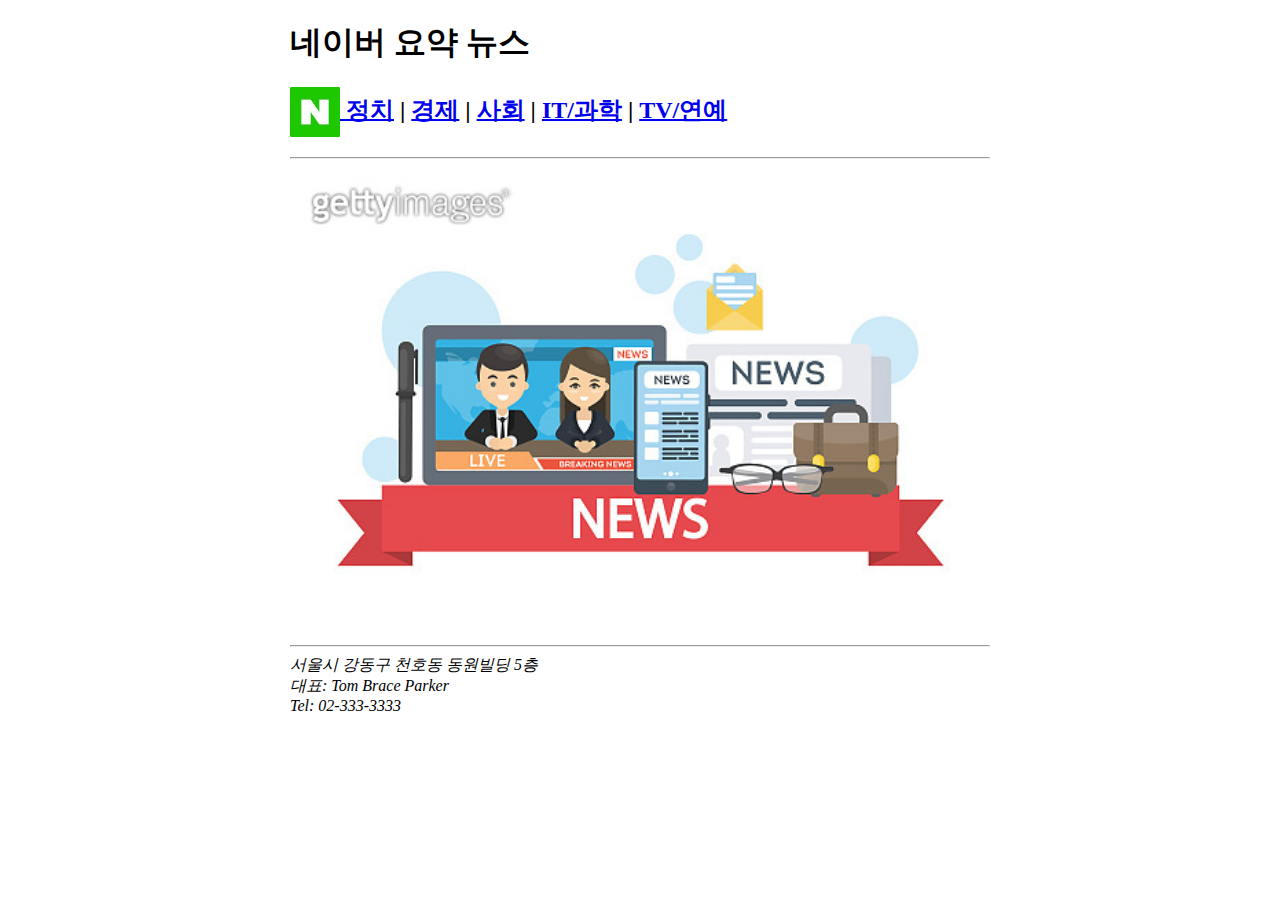
<file: 001.HTML학습/01.Info_PJ/index.html>
<!doctype html>
<html>

<head>
    <meta charset="utf-8">
    <meta name="description" content="네이버 뉴스 중 오늘의 뉴스를 요약하여 보여줍니다!">
    <title>네이버 요약뉴스</title>
    <style>
        div{/*div는 블록요소다*/
            width: 700px;
            margin: 0 auto;
            /*마진: 위아래는 0, 양쪽은 자동(auto)*/
            /*크기를 가진 블록박스가 중앙에 온다*/
        }
        
        
        /*CSS주석*/
        /*        
        [css 셋팅법]
        선택요소명 {
            속성명 : 값;
        }
        */
    </style>
    <!--
        style 요소 : html문서 내부에 사용할 스타일시트를
        코딩하는 영역(인터널방식)
        - style요소 내부영역은 html이 아닌 css문법 영역임!(절대 태그를 쓰면 안됨!)
    
    -->
</head>

<body>
    <!--1.상단부분-->
    <div>
        <!--1-1.큰제목-->
        <h1>네이버 요약 뉴스</h1>
        <!--h1요소는 한문서안에 하나만 사용하도록 하자-->

        <!--1-2.메뉴-->
        <h2>
            <a href="index.html">
                <img src="images/logo.png" alt="네이버로고" style="width:50px; vertical-align: middle;">
                <!--style 속성 : 모든 요소에 사용가능
                - 속성명:값;
                - CSS속성을 변경 셋팅할 수 있다
                - CSS 인라인 셋팅(코딩)이라고 함-->
            </a>
            <a href="sub1.html">정치</a> |
            <a href="sub2.html">경제</a> |
            <a href="sub3.html">사회</a> |
            <a href="sub4.html">IT/과학</a> |
            <a href="sub5.html">TV/연예</a>
        </h2>

        <hr>
        <!--hr은 수평선(horizontal)-->
    </div>
    <!--
        div 요소 : 내용을 구분하는 블록요소
        (블록요소란 다른 내용을 옆에 오지 못하게 막아준다. 랩핑했다고 함)
    -->


    <!--2.중앙내용-->
    <div>
        <!--메인 이미지-->
        <img src="images/main.jpg" alt="뉴스메인이미지" style="width:100%;">
        <!--
            img 요소 : 이미지를 불러오는 요소
            - src 속성: 불러올 이미지 경로 셋팅
            - alt 속성: 이미지설명(웹접근성 필수!)
                (alternative text)
        -->
    </div>
    <!--3.하단부분-->
    <div>
        <hr>
        <!--구분선-->
        <!--주소-->
        <address>
            서울시 강동구 천호동 동원빌딩 5층
            <br>
            <!--br은 개행(break)-->
            대표: Tom Brace Parker
            <br>
            Tel: 02-333-3333
        </address>

    </div>







</body></html>
</file>
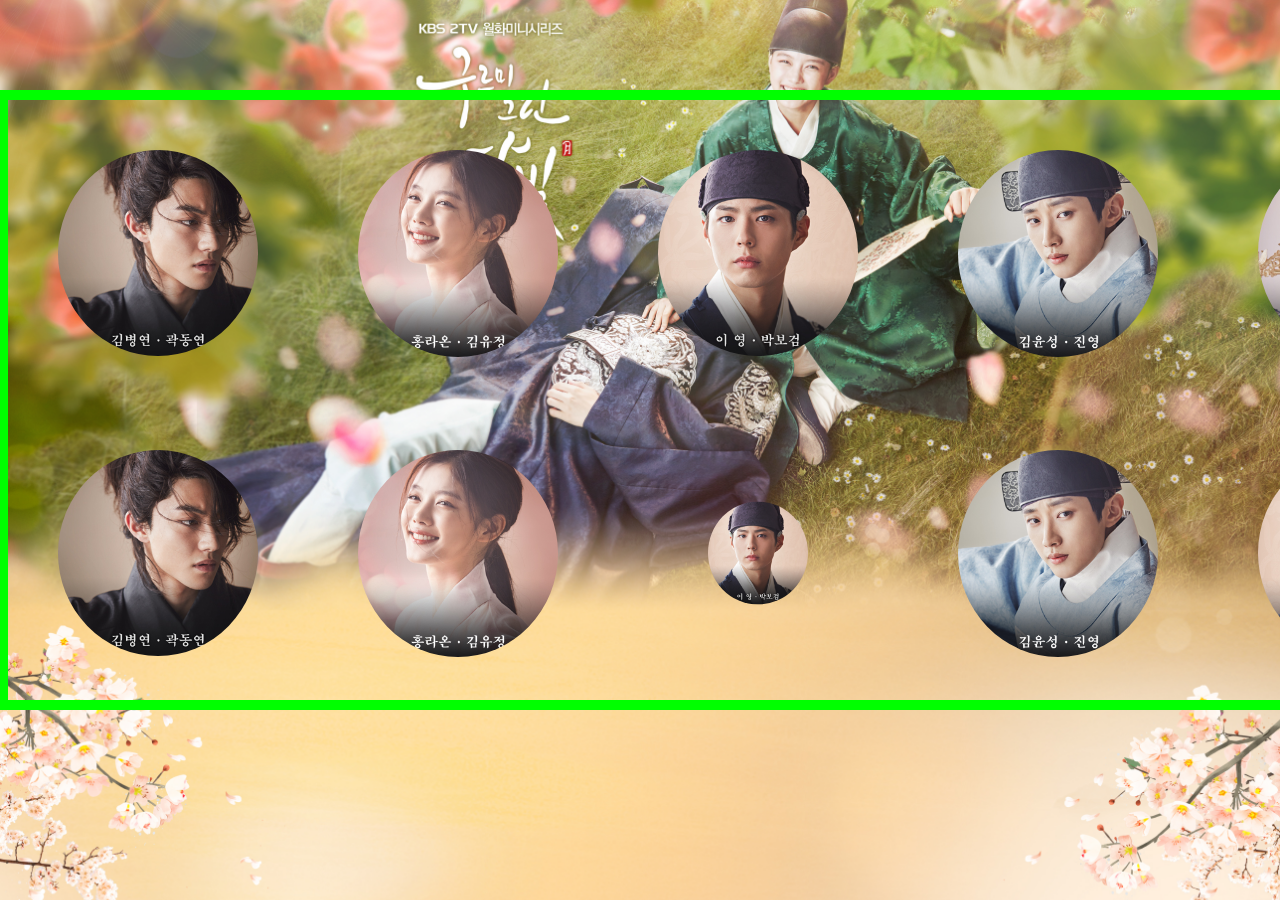
<file: 001.HTML학습/06.Transform_PJ/index.html>
<!DOCTYPE html>
<html lang="ko">
<head>
    <meta charset="UTF-8">
    <title>Transform PJ</title>
    <style>
        body {
            background: url(images/bg-main.jpg) no-repeat fixed top/cover;
        }
        /*안보임class*/
        .bld{
            display: none;
        }
        /*부모박스*/
        .cont{
            width: 1500px;
            margin: 100px auto;
            /*블록박스 static기준 중앙정렬*/
            outline: 10px solid lime;
/*            overflow: hidden;*/
        }
        /*캐릭터박스 공통*/
        .cont>div{
            width: 200px;
            height: 200px;
            margin: 50px;
            
            float: left;
            /*block박스를 옆으로 흐르게*/
            /*
                float설정된 요소의 부모가 
                자식요소를 인식하는 방법!
                1. 부모요소에 overflow:hidden
                2. 자식요소 맨 끝에 clear속성 주기
                (보통 요소 맨 마지막에 가상요소를 사용함)
            */
        }
        /*가상요소로 float해제하기*/
        .cont::after{
            content: "";
            display: block;
            /*block이어야 clear사용가능*/
            clear: both;
            /*float해제*/
        }
        .cont>div>img{
            width: 100%;
            border-radius: 50%;
            -webkit-border-radius: 50%;
            -moz-border-radius: 50%;
            /*원*/
            /*
                밴더 프레픽스(Vender Prefix)
                - 브라우저 제조사(vender)별로
                새로운 css속성을 지원하는 경우
                이전 브라우저 버전에 적용될 수 
                있도록 접두어를 사용한다.
                (W3C에서 확인한 후 사용한다!)
                
                -webkit- : 크롬, 사파리
                (크롱과 사파리로 웹킷을 가지고 놀러간다~!)
                -moz- : 파이어폭스(모질라 불여우!)
                -o- : 오페라
                -ms- : 익스플로러                
            */
/*            transition: 속 시 이 지;*/
            transition: all .6s;
        }
        
        /*
            Transform 효과 주기
            - 선택요소의 크기, 회전, 이동, 기울임
            등 변형을 하기위한 속성
            - 2D, 3D 지원됨
        
            1. rotateY(각도deg) - Y축회전
        */
        #trans1:hover img{
            transform: rotateY(180deg);
        }
        /*
            2. rotateX(각도deg) - X축회전
        */
        #trans2:hover img{
            transform: rotateX(180deg);
        }
        /*
            3. translateX(거리) - X축이동
            - 단위: px, %
            - 현재 위치로부터 이동
            - 기준점은 요소의 왼쪽선
            - %의 기준은 요소의 width
            - 방향: +는 오른쪽 , -는 왼쪽
        */
        #trans3:hover img{
            transform: translateX(-100px);
        }
        /*
            4. translateY(거리) - Y축이동
            - 단위: px, %
            - 현재 위치로부터 이동
            - 기준점은 요소의 윗선
            - %의 기준은 요소의 height
            - 방향: +는 아래쪽 , -는 윗쪽
        */
        #trans4:hover img{
            transform: translateY(200%);
        }
        /*
            5. translate(x축거리,y축거리) 
            - x,y축이동
            - 단위: px, %
            - 현재 위치로부터 이동
            - 기준점은 요소의 왼쪽선,윗선
            - %의 기준은 요소의 width,height
            - 방향: +는 오른쪽/아래쪽 , 
                    -는 왼쪽/윗쪽
        */
        #trans5:hover img{
             transform: translate(-200%,100%);
        }
        /*
            6. rotate(각도deg) - 원형회전
            - 각도가 양수이면 시계방향(음수는 반시계)
            - 기본축이 정중앙(변경가능-transform-origin)
        */
        #trans6:hover img{
            transform: rotate(5423deg);
            /*트랜지션 시간변경*/
            transition-duration: 10s;
            /*트랜스폼 축변경*/
            /*transform-origin: right bottom;*/
            /*
            축변경 값은 아래와 같다
            transform-origin: 가로값 세로값;
            - 가로값: left, right, center, 몇px, 몇%
            - 세로값: top, bottom, center, 몇px, 몇%
            */
            
        }
        /*
            7. skew(각도deg) - x,y축 기울임
            - skewX(각도deg), skewY(각도deg) - x,y축별
        */
        #trans7:hover img{
            transform: skewX(-30deg);
        }
        /*
            8. scale(배수)
            - 배수가 1보다크면 확대, 작으면 축소
            - scaleX(배수), scaleY(배수) - x,y축별
        */
        #trans8 img{/*축소*/
            transform: scale(.5);
        }
        #trans8:hover img{/*확대*/
            transform: scale(2);
        }
        /*
            9. 복합적용하기
            transform: 속성1 속성2 속성3 ........;
        */
        #trans9:hover img{
            transform: scale(2) translate(-200%,-100%) rotateX(1000deg) skewX(50deg) rotate(5300deg);
            /*트랜지션 시간변경*/
            transition-duration: 20s;
        }
        
        /*
            10. 앞뒤로 있는 이미지 뒤집기
        */
        
        
        #trans10{
            position: relative;
            /*부모자격*/
        }
        
        /*두개의 이미지를 겹쳐지게 한다!*/
        #trans10 img{
            position: absolute;
            /*2개의 이미지가 겹쳐져 나옴!*/
        }
        
        /*1. 유정이 미리 90도 회전하여 숨기기*/
        #trans10 img:first-child{
            transform: rotateY(90deg);
            /*원상태로 돌아올때 트랜지션*/
            transition: all .4s ease-in;
            /*기다림없이 처음에 천천히*/
        }
        /*2. 오버시 유정이 0도로 회전하여 보이기*/
        #trans10:hover img:first-child{
            transform: rotateY(0deg);
            /*트랜지션-0.4초 기다림*/
            transition: all .4s ease-out .4s;
        }
        
        /*3. 보거미 처음상태*/
        #trans10 img:last-child{            
            /*원상태로 돌아올때 트랜지션*/
            transition: all .4s ease-out .4s;
            /*돌아올때는 기다렸다가 마지막에 천천히*/
        }
        
        /*4. 오버시 보거미 90도 회전하여 사라짐*/
        #trans10:hover img:last-child{
            transform: rotateY(90deg);
            /*트랜지션*/
            transition: all .4s ease-in;
        }
        /*
        [ 이징(easing) 가속도 ]
        1. ease : 기본값(전후에 약한 가속도 줄임)
        2. ease-in : 처음에 천천히 마지막 원속도
        3. ease-out : 처음에 원속도 마지막 천천히
        4. ease-in-out : 처음과 마지막 천천히
        5. linear : 일정한 속도
        6. cubic-bezier : 자유로운 가속도
          -설정은 브라우저에서 가속도 곡선을 
           변경하여 수치를 생성한다
        */
        
        
        
    </style>
</head>

<body>
    <h1 class="bld">트랜스폼 연습</h1>
    <div class="cont">
        <div id="trans1"><img src="images/cast01.jpg" alt=""></div>
        <div id="trans2"><img src="images/cast02.jpg" alt=""></div>
        <div id="trans3"><img src="images/cast03.jpg" alt=""></div>
        <div id="trans4"><img src="images/cast04.jpg" alt=""></div>
        <div id="trans5"><img src="images/cast05.jpg" alt=""></div>
        <div id="trans6"><img src="images/cast01.jpg" alt=""></div>
        <div id="trans7"><img src="images/cast02.jpg" alt=""></div>
        <div id="trans8"><img src="images/cast03.jpg" alt=""></div>
        <div id="trans9"><img src="images/cast04.jpg" alt=""></div>
        <div id="trans10">
            <img src="images/cast02.jpg" alt="김유정">
            <img src="images/cast03.jpg" alt="박보검">
        </div>
    </div>








</body></html>
</file>
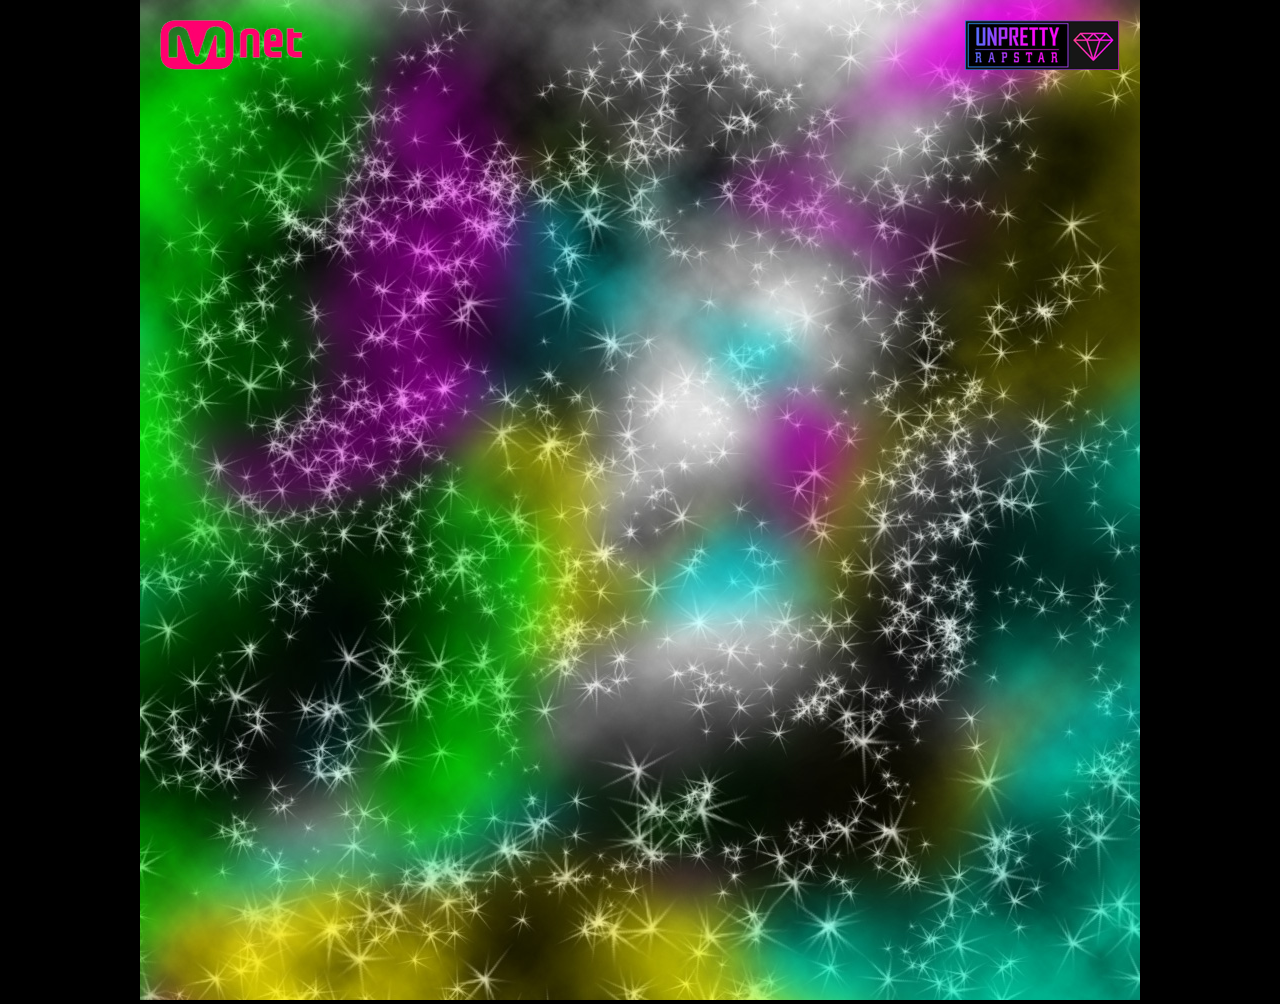
<file: 001.HTML학습/08.Unpretty_PJ/index.html>
<!DOCTYPE html>
<html lang="ko">
<head>
    <meta charset="UTF-8">
    <title>Unpretty PJ</title>
    <link rel="stylesheet" href="css/main.css">
</head>
<body>
   <!--디자인 검수용 이미지-->
    <img id="dsn" src="images/Unpretty_over.jpg" alt="언프리티 전체 이미지">
    
    <!--전체 타이틀-->
    <h1 class="dn">언프리티 랩스타</h1>
    <!--메인 전체 박스-->
    <div class="wrap">
       
        <!--1.전체큰별-->
        <img src="images/bigstar.png" alt="큰별" id="bigstar">
        
        <!--2.로고그룹-->
        <header class="logo">
            <img src="images/up_03.png" alt="엠넷로고">
            <img src="images/up_05.png" alt="언프로고">
        </header>
        
        <!--3.메인로고-->
        <img src="images/up_10.png" alt="메인로고" id="mlogo">
        
        <!--4.랩퍼컨텐츠-->
        <section class="cont">
            <!--4-1.애쉬비-->
            <div class="rapper r1">
                <span class="mu">
                    <b class="bld">뮤지션</b>
                </span>
            </div>
            
            <!--4-2.엑시-->
            <div class="rapper r2">
                <span class="mu">
                    <b class="bld">뮤지션</b>
                </span>
            </div>
            
            <!--4-3.헤이즈-->
            <div class="rapper r3">
                <span class="mu">
                    <b class="bld">뮤지션</b>
                </span>
            </div>
            
            <!--4-4.효린-->
            <div class="rapper r4">
                <span class="mu">
                    <b class="bld">뮤지션</b>
                </span>
            </div>
            
            <!--4-5.전지윤-->
            <div class="rapper r5">
                <span class="mu">
                    <b class="bld">뮤지션</b>
                </span>
            </div>
            
            <!--4-6.캐스퍼-->
            <div class="rapper r6">
                <span class="mu">
                    <b class="bld">뮤지션</b>
                </span>
            </div>
            
            <!--4-7.키디비-->
            <div class="rapper r7">
                <span class="mu">
                    <b class="bld">뮤지션</b>
                </span>
            </div>
            
            <!--4-8.수아-->
            <div class="rapper r8">
                <span class="mu">
                    <b class="bld">뮤지션</b>
                </span>
            </div>
            
            <!--4-9.트루디-->
            <div class="rapper r9">
                <span class="mu">
                    <b class="bld">뮤지션</b>
                </span>
            </div>
            
            <!--4-10.유빈-->
            <div class="rapper r10">
                <span class="mu">
                    <b class="bld">뮤지션</b>
                </span>
            </div>
            
        </section>
        
        
    </div>
    
    
    
    
    
    
    
    
    
    
</body>
</html>
</file>
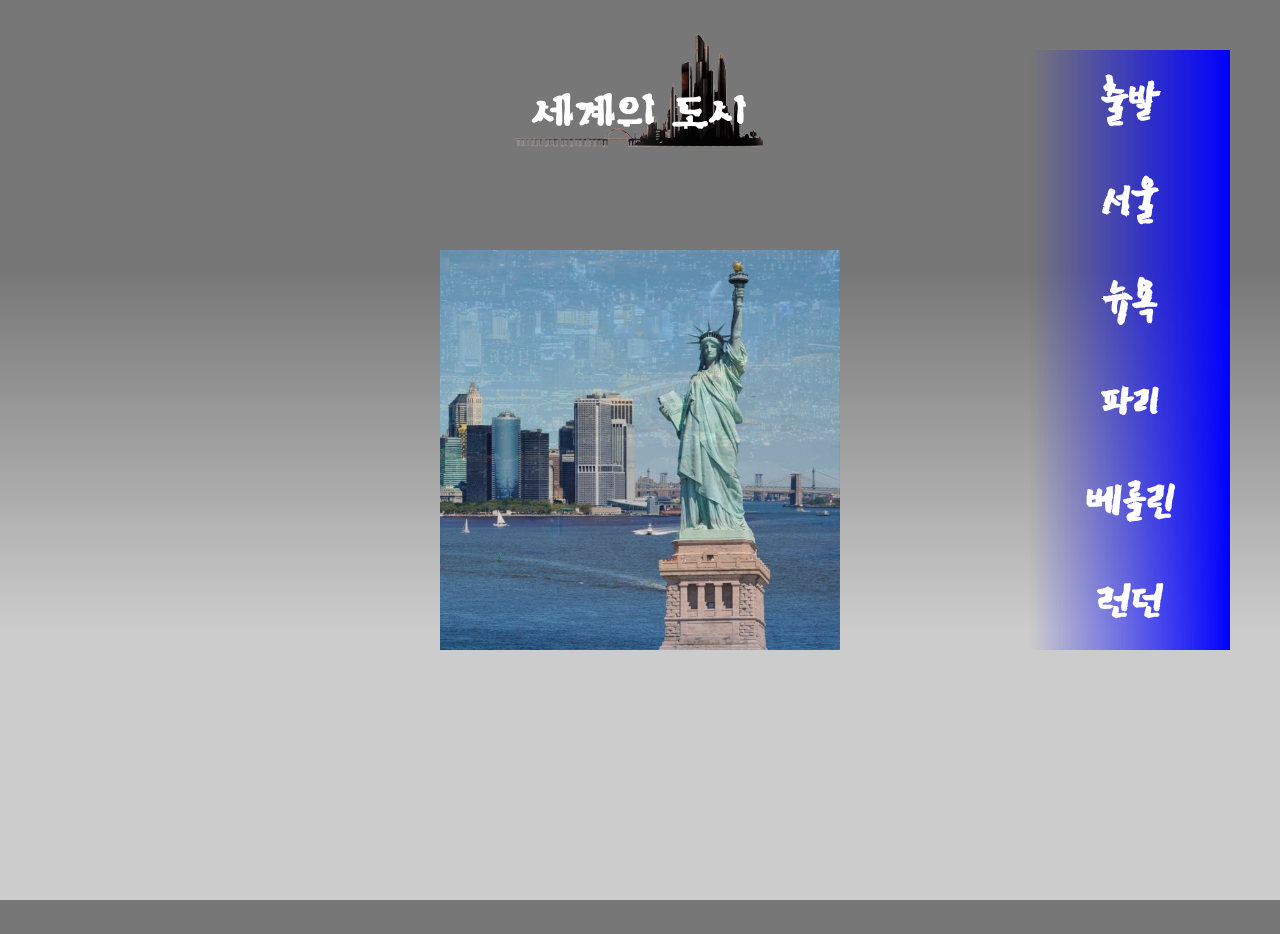
<file: 001.HTML학습/11.CubeTrip/index.html>
<!DOCTYPE html>
<html lang="ko">
<head>
    <meta charset="UTF-8">
    <meta name="viewport" content="width=device-width, initial-scale=1.0">
    <title>Cube Trip</title>
    <link rel="stylesheet" href="css/main.css">
    <script src="js/main.js"></script>
</head>
<body>
   <!--1.전체제목-->
    <h1 class="tit">세계의 도시</h1>
    <!--2.메뉴버튼-->
    <nav class="city">
        <ul>
            <li>
                <a href="" onclick="chgCity(this);return false;">출발</a>
                <!--
                    href는 원래 이동의 특성이 있으므로
                    onclick에서 함수를 호출시 클릭됨을 인해
                    페이지이동(새로고침)이 되어진다.
                    이것을 막기위해 return false를 함수호출 뒤에 쓴다.
                    이것의 목적은 a태그 이동을 취소하는 것이다!
                    (리턴폴스-돌아갈때 불꺼!)
                -->
            </li>
            <li>
                <a href="" onclick="chgCity(this);return false;">서울</a>
            </li>
            <li>
                <a href="" onclick="chgCity(this);return false;">뉴욕</a>
            </li>
            <li>
                <a href="" onclick="chgCity(this);return false;">파리</a>
            </li>
            <li>
                <a href="" onclick="chgCity(this);return false;">베를린</a>
            </li>
            <li>
                <a href="" onclick="chgCity(this);return false;">런던</a>
            </li>
        </ul>
    </nav>
    
    <!--3.큐브-->
    <div class="cube">
        <span></span>
        <span></span>
        <span></span>
        <span></span>
        <span></span>
        <span></span>
    </div>
    <!--4.도시설명박스-->
    <div class="cbox">
        <article class="ctxt">
            <h2 id="cname">뉴욕</h2>
            <p id="cinfo">미국 최대의 도시로서, 1790년 이래 수도로서의 지위는 상실했으나, 미국의 상업·금융·무역의 중심지로서, 또 공업도시로서 경제적 수도라 하기에 충분한 지위에 있으며, 또 많은 대학·연구소·박물관·극장·영화관 등 미국 문화의 중심지로도 중요한 위치를 차지하고 있다. 교외를 포함하여 1600만이 넘는 방대한 인구를 수용하는 이 거대도시는 미국 내에서도 독자적인 세계를 이루는 독특한 도시이다. 국제적으로는 대무역항으로서 대서양 항로의 서단에 위치하는 가장 중요한 항구이며, 1920년대 이후에는 런던을 대신하여 세계 금융의 중심지가 되었다.</p>
        </article>
    </div>
    
</body>
</html>
</file>
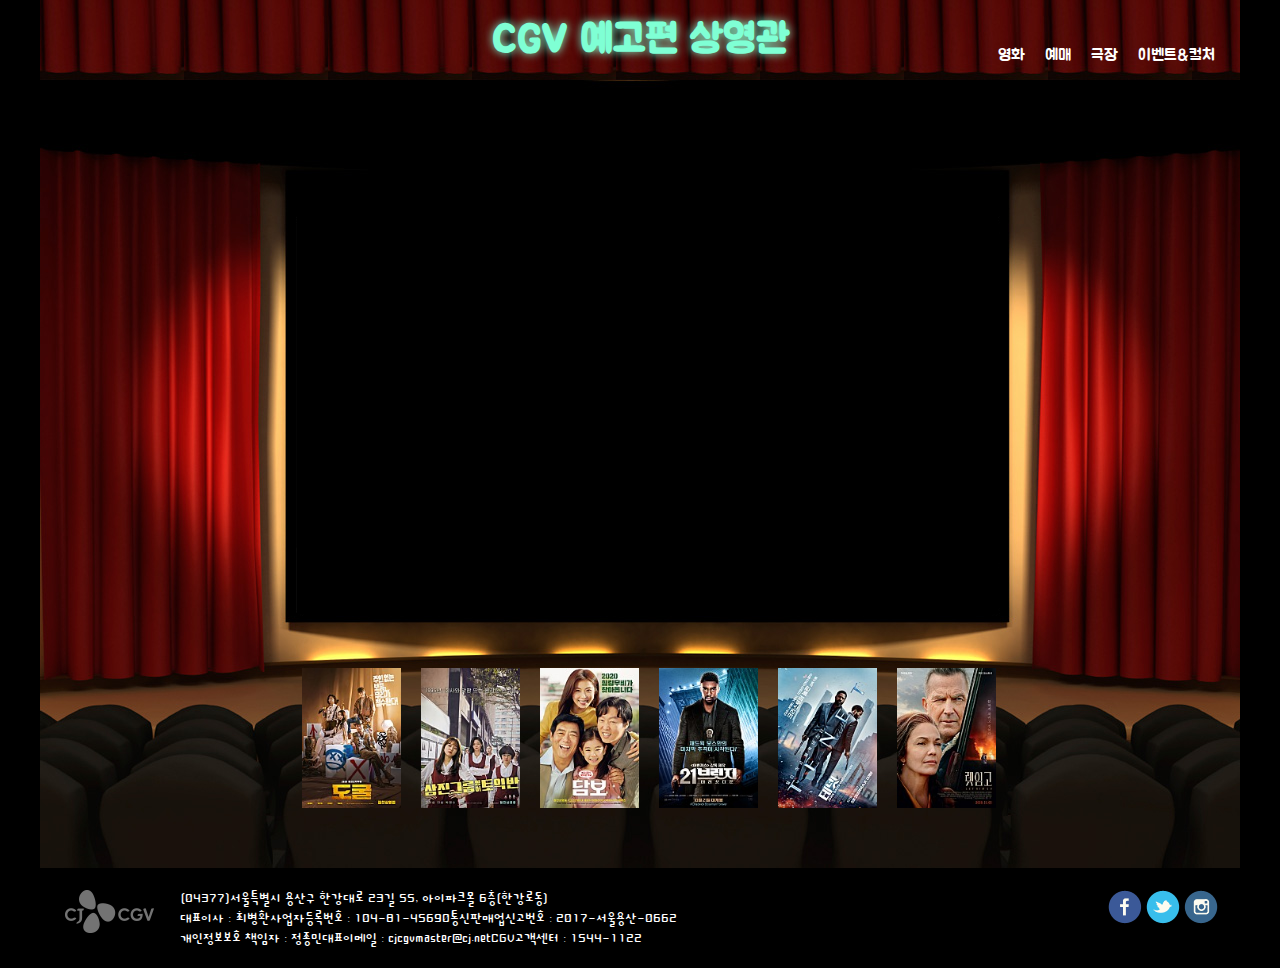
<file: 001.HTML학습/04.CGV_PJ/02.site/index.html>
<!DOCTYPE html>
<html lang="ko">

<head>
    <meta charset="UTF-8">
    <title>CGV PJ</title>
    <!--외부CSS불러오기-->
    <link rel="stylesheet" href="css/main.css">
    <!--
        자바스크립트 구역: script요소
        - 스크립트 태그 내부는 자바스크립트 문법구역이다!
        - 인터널방식의 스크립트 삽입을 페이지내부에 한다.
        - type="text/javascript" 라는 속성을 과거엔
        필수요소였는데 지금은 기본으로 js가 설정되어서
        안써도 된다!
    -->
    <script>
        //JS한줄주석
        /*JS여러줄주석*/
        // 호출시에만 실행되는 코드구역이 있음
        // 이름하여 함수.....영어로 function
        // 형식: function 함수명(){구현코드}
        // 호출: 함수이름과 넘길값이 있다면 같이 보낸다
        //      함수명() -> 소괄호를 반드시 한다!!!
        //      예) 멍멍("고기")
        // 함수는 이벤트와 연결되어 호출된다!
        // 이벤트는 각 요소의 내부에 이미 만들어져 있다!!!
        // 예컨데 click 이벤트는 onclick 이라는 속성으로
        // 요소에서 사용할 수 있다. 
        // 그 값으로 함수를 호출해보자!!!
        function 멍멍(먹이) { //먹이-전달값을 담는 그릇역할
            //alert("왈왈!!"+먹이);
            // alert(메시지) - 경고창띄우기

            // 전체문서 document
            // 하위 .(점)
            // 아이디에의한 요소명 getElementById(아이디명)
            // 하위속성 .(점)
            // 속성명 src
            // 이퀄 -> "같다"는 의미가 아님!!!
            // 이퀄은 오른쪽의 값이 왼쪽에 들어감을 뜻함!
            document.getElementById("ifr").src =
                "https://www.youtube.com/embed/" + 먹이 + "?autoplay=1&loop=1&playlist=" + 먹이;

        } //// 멍멍 함수 ///////////////

        /*
            유튜브 옵션 파라미터:
            - 물음표 뒤에 붙여서 보내면 옵션이 적용됨
            autoplay=1 : 자동플레이
            controls=0 : 하단 컨트롤바 없앰
            start=60 : 시작시간(초)
            end=70 : 끝시간(초)
            loop=1 : 계속 반복재생
            playlist=동영상id : 반복재생시 플레이동영상 지정
            
            [유튜브 옵션 원문]            https://developers.google.com/youtube/player_parameters?hl=ko
        */
    </script>
</head>

<body>

    <!--A. 상단영역-->
    <header id="top" class="part">
        <!--1.전체타이틀-->
        <h1 class="tit">CGV 예고편 상영관</h1>
        <!--2.전체메뉴(GNB)-->
        <nav class="gnb">
            <ul>
                <li>
                    <a href="">영화</a>
                    <!--서브메뉴-->
                    <div class="smenu">
                        <ol>
                            <li>
                                <a href="">
                                    무비차트
                                </a>
                            </li>
                            <li>
                                <a href="">
                                    HD 트레일러
                                </a>
                            </li>
                            <li>
                                <a href="">
                                    무비파인더
                                </a>
                            </li>
                            <li class="sbar">
                                <a href="">
                                    CGV아트하우스
                                </a>
                            </li>
                        </ol>
                    </div>
                </li>
                <li>
                    <a href="">예매</a>
                    <!--서브메뉴-->
                    <div class="smenu">
                        <ol>
                            <li>
                                <a href="">
                                    빠른예매
                                </a>
                            </li>
                            <li>
                                <a href="">
                                    상영시간표
                                </a>
                            </li>
                        </ol>
                    </div>
                </li>
                <li>
                    <a href="">극장</a>
                    <!--서브메뉴-->
                    <div class="smenu">
                        <ol>
                            <li>
                                <a href="">
                                    CGV 극장
                                </a>
                            </li>
                            <li>
                                <a href="">
                                    특별관
                                </a>
                            </li>
                            <li class="sbar">
                                <a href="">
                                    CLUB 서비스
                                </a>
                            </li>
                        </ol>
                    </div>
                </li>
                <li>
                    <a href="">이벤트&amp;컬처</a>
                    <!--서브메뉴-->
                    <div class="smenu">
                        <ol>
                            <li>
                                <a href="">
                                    이벤트
                                </a>
                            </li>
                            <li>
                                <a href="">
                                    기프트샵
                                </a>
                            </li>
                            <li>
                                <a href="">
                                    매거진
                                </a>
                            </li>
                        </ol>
                    </div>
                </li>
            </ul>
        </nav>
    </header>
    <!--
        html문서에 특수문자 출력하기    
        & 엠퍼센트 -> &amp;
        < 여는꺽쇠 -> &lt;
        > 닫는꺽쇠 -> &gt;
        공백 -> &nbsp;
        
        그밖에 특수문자를 문자표에서 
        선택하여 넣는 방법도 있음
        (ㅁ+한자키, ㄱ+한자키 등)
    -->

    <!--B. 메인영역-->
    <main id="cont" class="part">
        <!--3.스크린-->
        <div id="screen">
          <iframe id="ifr" src="https://www.youtube.com/embed/2hnkUpo_2yg?autoplay=1" allow="autoplay"></iframe> 
            <!--
               iframe으로 유튜브 동영상 페이지 가져오기
               
               - src 불러올 페이지 경로
               유튜브 경로 구성:
               https://www.youtube.com/embed/동영상id
               
               - 유튜브 경로 맨끝 동영상id뒤에 아래와 같이
               ?autoplay=1
               추가해 주면 동영상 로드시 자동플레이옵션 선택
               
               - allow 속성추가!
               allow="autoplay" 자동재생 허용 옵션 반드시써준다(그래야 자동재생이 된다!)
               
               [ 자동재생 제한사항! ]
               - 소리가 나는 경우 자동재생 불허용
               - 사용자가 동영상을 클릭하여 요청하였을때만
               자동재생이 적용됨
               
           -->
        </div>
        <!--4.영화선택메뉴-->
        <nav class="mlist">
            <ul>
                <li onclick="멍멍('HHXyQiCGgKw')">
                    <img src="images/m1.jpg" alt="도굴">
                    <!--영화정보-->
                    <ol class="movtxt">
                        <li>도굴</li>
                        <li>이제훈,조우진</li>
                        <li>범죄</li>
                    </ol>
                </li>
                <li onclick="멍멍('Vg8VH4BH6uo')">
                    <img src="images/m2.jpg" alt="삼진그룹영어토익반">
                    <!--영화정보-->
                    <ol class="movtxt">
                        <li>삼진그룹영어토익반</li>
                        <li>고아성,이솜</li>
                        <li>드라마</li>
                    </ol>
                </li>
                <li onclick="멍멍('fWZcwe6TBWg')">
                    <img src="images/m3.jpg" alt="담보">
                    <!--영화정보-->
                    <ol class="movtxt">
                        <li>담보</li>
                        <li>성동일,하지원</li>
                        <li>드라마</li>
                    </ol>
                </li>
                <li onclick="멍멍('bF-X1bhjPcQ')">
                    <img src="images/m4.jpg" alt="21브릿지">
                    <!--영화정보-->
                    <ol class="movtxt">
                        <li>21 브릿지</li>
                        <li>채드윅 보스만</li>
                        <li>범죄,드라마</li>
                    </ol>
                </li>
                <li onclick="멍멍('7oKAPbnl7mQ')">
                    <img src="images/m5.jpg" alt="테넷">
                    <!--영화정보-->
                    <ol class="movtxt">
                        <li>테넷</li>
                        <li>존 데이비드 워싱턴</li>
                        <li>액션,SF</li>
                    </ol>
                </li>
                <li onclick="멍멍('oBiAEZ-t-is')">
                    <img src="images/m6.jpg" alt="렛힘고">
                    <!--영화정보-->
                    <ol class="movtxt">
                        <li>렛힘고</li>
                        <li>케빈 코스트너</li>
                        <li>범죄,드라마</li>
                    </ol>
                </li>
            </ul>
        </nav>



    </main>

    <!--C. 하단영역-->
    <footer id="info" class="part">
        <!--5.회사정보-->
        <address>
            <img src="images/blogo.png" alt="하단로고">
            (04377)서울특별시 용산구 한강대로 23길 55, 아이파크몰 6층(한강로동) <br>
            대표이사 : 최병환사업자등록번호 : 104-81-45690통신판매업신고번호 : 2017-서울용산-0662 <br>
            개인정보보호 책임자 : 정종민대표이메일 : cjcgvmaster@cj.netCGV고객센터 : 1544-1122
        </address>
        <!--6.SNS아이콘-->
        <ul class="sns">
            <li>
                <a href="https://www.facebook.com/CJCGV" target="_blank">
                    <span class="bld">페이스북 바로가기</span>
                </a>
            </li>
            <li>
                <a href="https://twitter.com/cj_cgv" target="_blank">
                    <span class="bld">트위터 바로가기</span>
                </a>
            </li>
            <li>
                <a href="https://www.instagram.com/cgv_korea/" target="_blank">
                    <span class="bld">인스타그램 바로가기</span>
                </a>
            </li>
        </ul>


    </footer>





    <!--
  [ html5 - 레이아웃 요소들 ]
  
  태그요소의 의미를 부여하여 레이아웃을 정의함
  - 의미를 부여한 것을 "시멘틱"이라고 함
  - 시멘틱 요소는 의미가 있는 요소를 말한다
  - 검색엔진이 데이터를 수집할때(크롤링할때)
      시멘틱 요소로 분석이 가능하다.
      좀더 분석적이고 정교한 내용분류를 해서
      검색내용이 구체적이 될 수 있다!
      예) 호텔 사이트의 주요한 네비게이션을 분석한다고
      할때 호텔 사이트 분류의 nav를 태그를 수집하여
      분석한다!
  
    <header> -문서 또는 섹션의 헤더를 정의합니다.
    <nav> -탐색 링크 세트 정의
    <section> -문서의 섹션을 정의
    <article> -독립적이고 독립적 인 콘텐츠 정의
    <aside> -콘텐츠 이외의 콘텐츠 정의 
            (예 : 사이드 바)
    <footer> -문서 또는 섹션의 바닥 글을 정의합니다.
    <main> - 문서의 중요 컨텐츠를 정의
            (주의: 한 문서안에 단 한번만 사용!
            다른 요소의 하위요소로 사용불가)
    <hgroup> - h1~h6까지 머릿글 태그를 묶어주는 
            콘텐츠를 정의
    
    
   -->


</body></html>
</file>
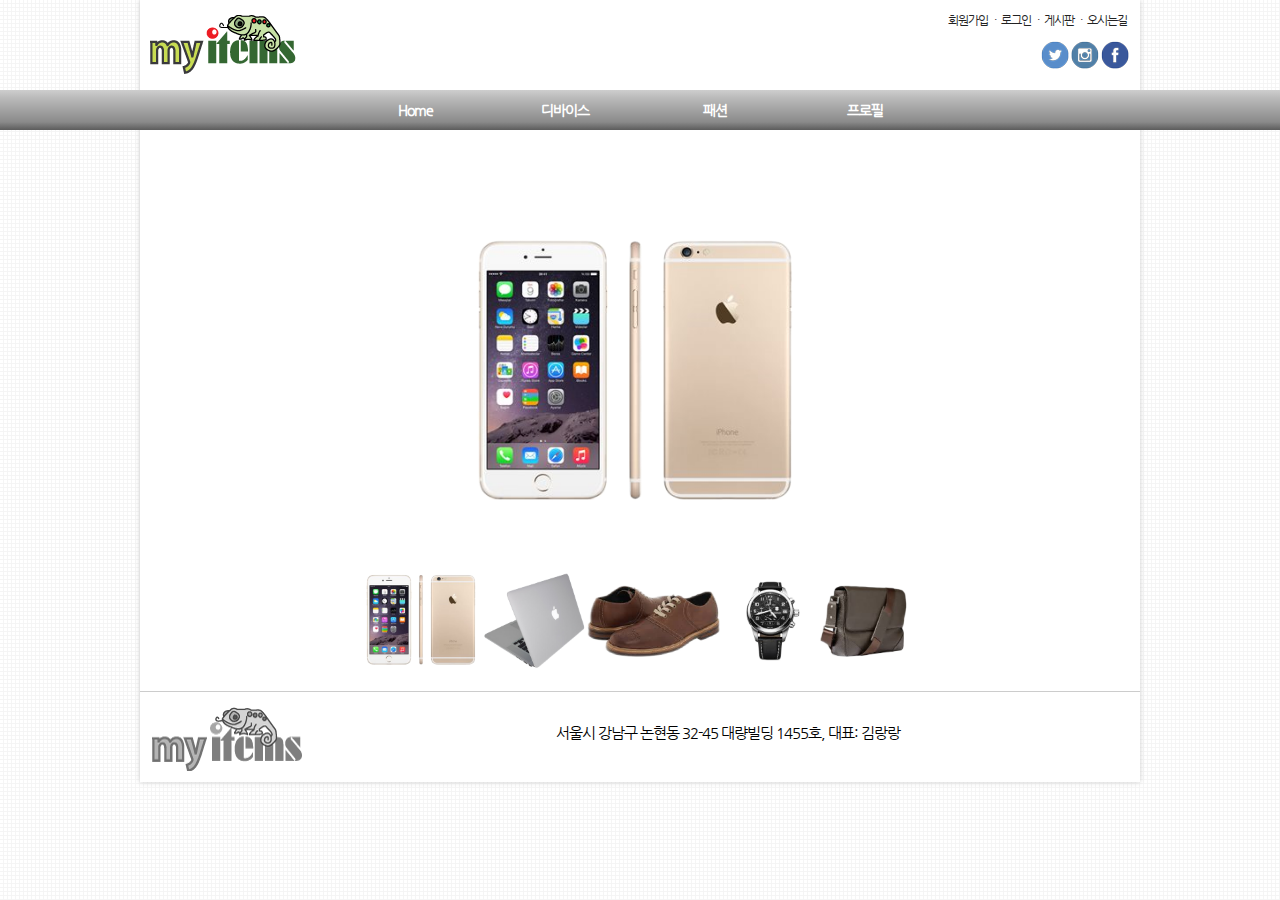
<file: 001.HTML학습/09.MyItem_PJ/02.Asset/index.html>
<!DOCTYPE html>
<html lang="ko">
<head>
    <meta charset="UTF-8">
    <title>My Item PJ</title>
    <link rel="stylesheet" href="css/main.css">
</head>

<body>
    <!--전체박스-->
    <div class="wrap">
        <!--1.상단영역-->
        <header id="top">
            <!--1-1.로고박스-->
            <h1 id="logo">
                <!--글자-->
                <img id="mtit" src="images/mlogo_7.png" alt="my items">
                <!--빨간공-->
                <img id="rb" src="images/mlogo_6.png" alt="빨간공">
                <!--카멜레온박스-->
                <div id="cb">
                    <!--혀박스-->
                    <span id="tung"></span>
                    <!--카멜레온-->
                    <img id="cam" src="images/mlogo_05.png" alt="카멜레온">
                </div>
                
            </h1>
            <!--1-2.공통메뉴-->
            <ul class="tmenu">
                <li>
                    <a href="">회원가입</a>
                </li>
                <li>
                    <a href="">로그인</a>
                </li>
                <li>
                    <a href="">게시판</a>
                </li>
                <li>
                    <a href="">오시는길</a>
                </li>
            </ul>
            <!--1-3.SNS메뉴-->
            <ul class="sns">
                <li>
                    <a href="">
                        <span class="bld">트위터</span>
                    </a>
                </li>
                <li>
                    <a href="">
                        <span class="bld">인스타그램</span>
                    </a>
                </li>
                <li>
                    <a href="">
                        <span class="bld">페이스북</span>
                    </a>
                </li>
            </ul>
            <!--1-4.GNB메뉴-->
            <nav class="gnb">
                <ul>
                    <li>
                        <a href="">Home</a>
                    </li>
                    <li>
                        <a href="">디바이스</a>
                        <ol class="smenu">
                            <li>
                                <a href="">
                                    스마트폰
                                </a>
                            </li>
                            <li>
                                <a href="">
                                    태블릿PC
                                </a>
                            </li>
                            <li>
                                <a href="">
                                    노트북
                                </a>
                            </li>
                        </ol>
                    </li>
                    <li>
                        <a href="">패션</a>
                        <ol class="smenu">
                            <li>
                                <a href="">
                                    가방
                                </a>
                            </li>
                            <li>
                                <a href="">
                                    시계
                                </a>
                            </li>
                            <li>
                                <a href="">
                                    구두
                                </a>
                            </li>
                        </ol>
                    </li>
                    <li>
                        <a href="">프로필</a>
                    </li>
                </ul>
            </nav>
        </header>
        <!--2.컨텐츠영역-->
        <main id="cont">
           <h2 class="dn">메인페이지 아이템 소개</h2>
           <!--큰 메인이미지 박스-->
            <div class="mimg">
                <img src="images/iphone6.png" alt="아이폰6플러스">
            </div>
            <!--썸네일이미지박스-->
            <div class="thumbs">
                <ol>
                    <li>
                        <a href="">
                            <img src="images/small/iphone6.png" alt="아이폰6플러스">
                        </a>
                    </li>
                    <li>
                        <a href="">
                            <img src="images/small/macbook.png" alt="맥북에어">
                        </a>
                    </li>
                    <li>
                        <a href="">
                            <img src="images/small/shoes.png" alt="구두">
                        </a>
                    </li>
                    <li>
                        <a href="">
                            <img src="images/small/watch.png" alt="시계">
                        </a>
                    </li>
                    <li>
                        <a href="">
                            <img src="images/small/bag.png" alt="가방">
                        </a>
                    </li>
                </ol>
            </div>
            
        </main>
        <!--3.하단영역-->
        <footer id="info">
            <!--3-1.하단로고-->
            <img src="images/b_logo.png" alt="하단로고">
            <!--3-2.회사주소-->
            <address>
                서울시 강남구 논현동 32-45 대량빌딩 1455호, 대표: 김랑랑
            </address>
        </footer>
    </div>



</body></html>
</file>
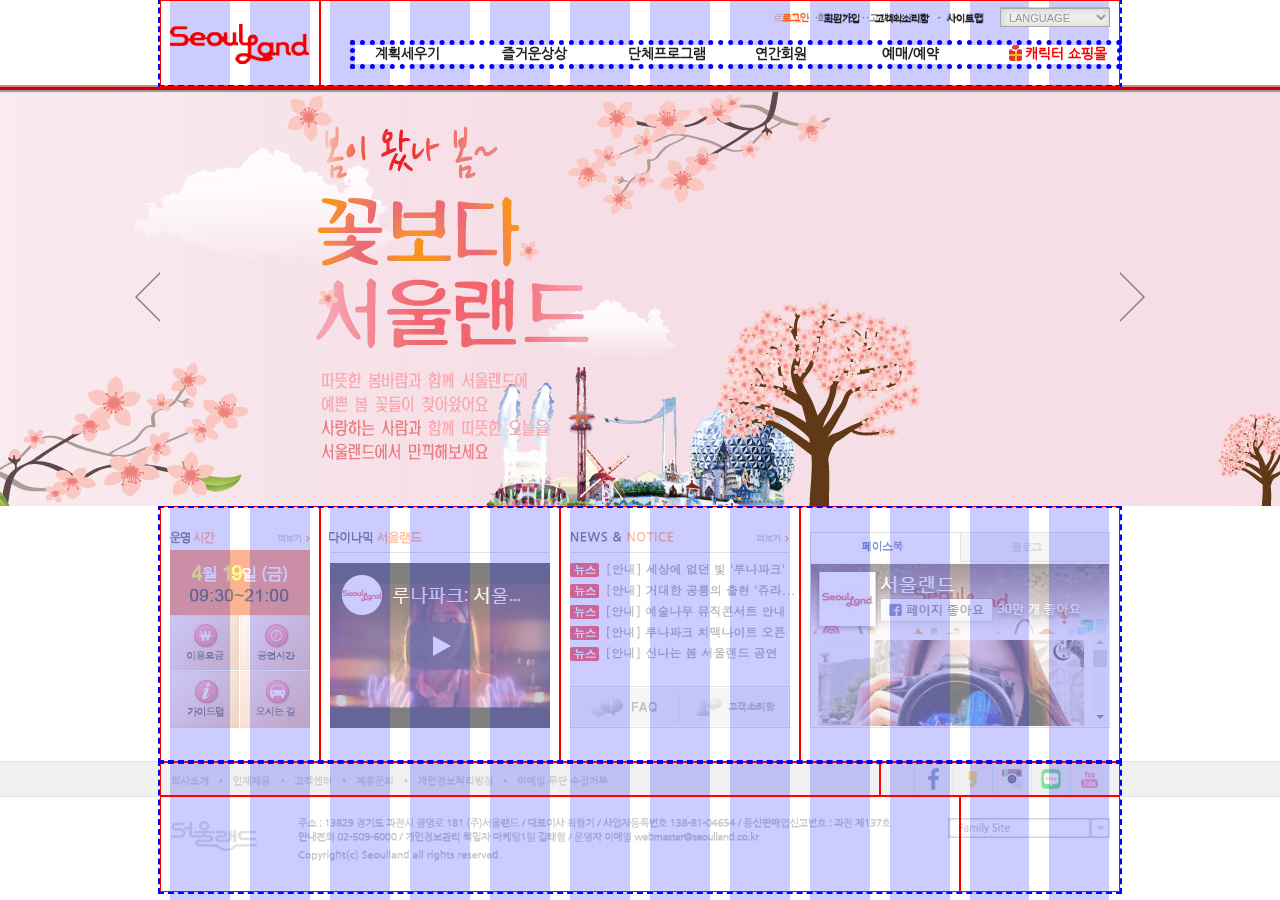
<file: 001.HTML학습/10.SeoulLand_PJ/asset/index.html>
<!DOCTYPE html>
<html lang="ko">
<head>
    <meta charset="UTF-8">
    <title>Welcome to Seoul Land!!!</title>
    <link rel="stylesheet" href="css/main.css">
    <script src="js/common.js"></script>
    <script src="js/main.js"></script>
</head>

<body>

    <!--1.상단영역-->
    <div id="top">
        <!--GNB 메뉴 100% 라인 박스-->
        <div class="gnbline"></div>
        <header class="ibx clb top">
            <div class="col-2 t1">
                <!--로고이미지-->
                <h1 class="logo">
                    <a href="">
                        <img src="images/logoTop.png" alt="서울랜드 로고">
                    </a>
                </h1>
            </div>
            <div class="col-10 t1 navbx">
                <!--공통메뉴-->
                <nav class="tmenu">
                    <ul>
                        <li><a href="">로그인</a></li>
                        <li><a href="">회원가입</a></li>
                        <li><a href="">고객의소리함</a></li>
                        <li><a href="">사이트맵</a></li>
                        <li>
                            <select id="lang">
                                <option value="opt">
                                    LANGUAGE
                                </option>
                                <option value="en">
                                    English
                                </option>
                                <option value="ja">
                                    Japanese
                                </option>
                                <option value="ch">
                                    Chinese
                                </option>
                            </select>
                            <!--
                                select 요소 : 선택옵션을 제공하는 요소
                                - option : 필수하위요소, 선택메뉴제공
                                - value 속성은 선택시 코드설정
                                (만약 value속성이 없으면 option요소의
                                데이터를 읽어감)
                                - 주로 사용되는 이벤트: change 이벤트
                                : 선택이 변경될 경우 발생하는 이벤트사용
                            -->
                        </li>
                    </ul>
                </nav>
                <!--GNB(Global Navigation Bar)메뉴-->
                <nav class="gnb clb" onmouseover="showG(142)" onmouseout="showG(0)">
                    <dl>
                        <dt><a href="">계획세우기</a></dt>
                        <dd><a href="">이용시간</a></dd>
                        <dd><a href="">이용요금</a></dd>
                        <dd><a href="">할인프로모션</a></dd>
                        <dd><a href="">제휴카드</a></dd>
                        <dd><a href="">온라인쿠폰</a></dd>
                        <dd><a href="">교통정보</a></dd>
                        <dd><a href="">주변볼거리</a></dd>
                    </dl>
                    <dl>
                        <dt><a href="">즐거운상상</a></dt>
                        <dd><a href="">놀이기구</a></dd>
                        <dd><a href="">공연/전시</a></dd>
                        <dd><a href="">연간축제안내</a></dd>
                        <dd><a href="">음식점/상점</a></dd>
                        <dd><a href="">편의시설</a></dd>
                        <dd><a href="">함께하는 이벤트</a></dd>
                    </dl>
                    <dl>
                        <dt><a href="">단체프로그램</a></dt>
                        <dd><a href="">학생단체</a></dd>
                        <dd><a href="">기업체행사</a></dd>
                        <dd><a href="">외국인단체</a></dd>
                        <dd><a href="">일반단체</a></dd>
                    </dl>
                    <dl>
                        <dt><a href="">연간회원</a></dt>
                        <dd><a href="">서울랜드 연간회원</a></dd>
                        <dd><a href="">둘모아 연간회원</a></dd>
                        <dd><a href="">다모아 연간회원</a></dd>
                        <dd><a href="">연간회원 약관</a></dd>
                    </dl>
                    <dl>
                        <dt><a href="">예매/예약</a></dt>
                        <dd><a href="">예매</a></dd>
                        <dd><a href="">나의 예매/예약내역</a></dd>
                    </dl>
                    <dl>
                        <dt><a href="">캐릭터 쇼핑몰</a></dt>
                        <dd></dd>
                    </dl>
                </nav>
            </div>
        </header>
    </div>
    <!--2.배너영역-->
    <div id="ban">
        <!--2-1.배너슬라이드박스-->
        <ul class="slider">
            <li class="on">
                <span class="bld">꽃보다 서울랜드</span>
            </li>
            <li>
                <span class="bld">루나파크</span>
            </li>
            <li>
                <span class="bld">설랜은밤</span>
            </li>
            <li>
                <span class="bld">뮤직콘서트</span>
            </li>
            <li>
                <span class="bld">쥬라기랜드</span>
            </li>
            <li>
                <span class="bld">치맥나이트</span>
            </li>
        </ul>
        <!--2-2.배너속박스-->
        <section class="ibx clb ban">
            <div class="col-10 b1"></div>
            <div class="col-2 b1"></div>
            <!--중앙박스 이동버튼-->
            <a href="" class="abtn lb">
                <span class="bld">배너왼쪽이동버튼</span>
            </a>
            <a href="" class="abtn rb">
                <span class="bld">배너오른쪽이동버튼</span>
            </a>
        </section>
    </div>
    <!--3.컨텐츠영역-->
    <div id="cont">
        <section class="ibx clb cont">
            <div class="col-2 c1"></div>
            <div class="col-3 c1"></div>
            <div class="col-3 c1"></div>
            <div class="col-4 c1"></div>
        </section>
    </div>
    <!--4.하단영역-->
    <div id="info">
        <footer class="ibx clb info">
            <div class="col-9 i1"></div>
            <div class="col-3 i1"></div>
            <div class="col-10 i2"></div>
            <div class="col-2 i2"></div>
        </footer>
    </div>


    <!--그리드뷰-->
    <ul class="grid">
        <li></li>
        <li></li>
        <li></li>
        <li></li>
        <li></li>
        <li></li>
        <li></li>
        <li></li>
        <li></li>
        <li></li>
        <li></li>
        <li></li>
    </ul>







</body></html>
</file>
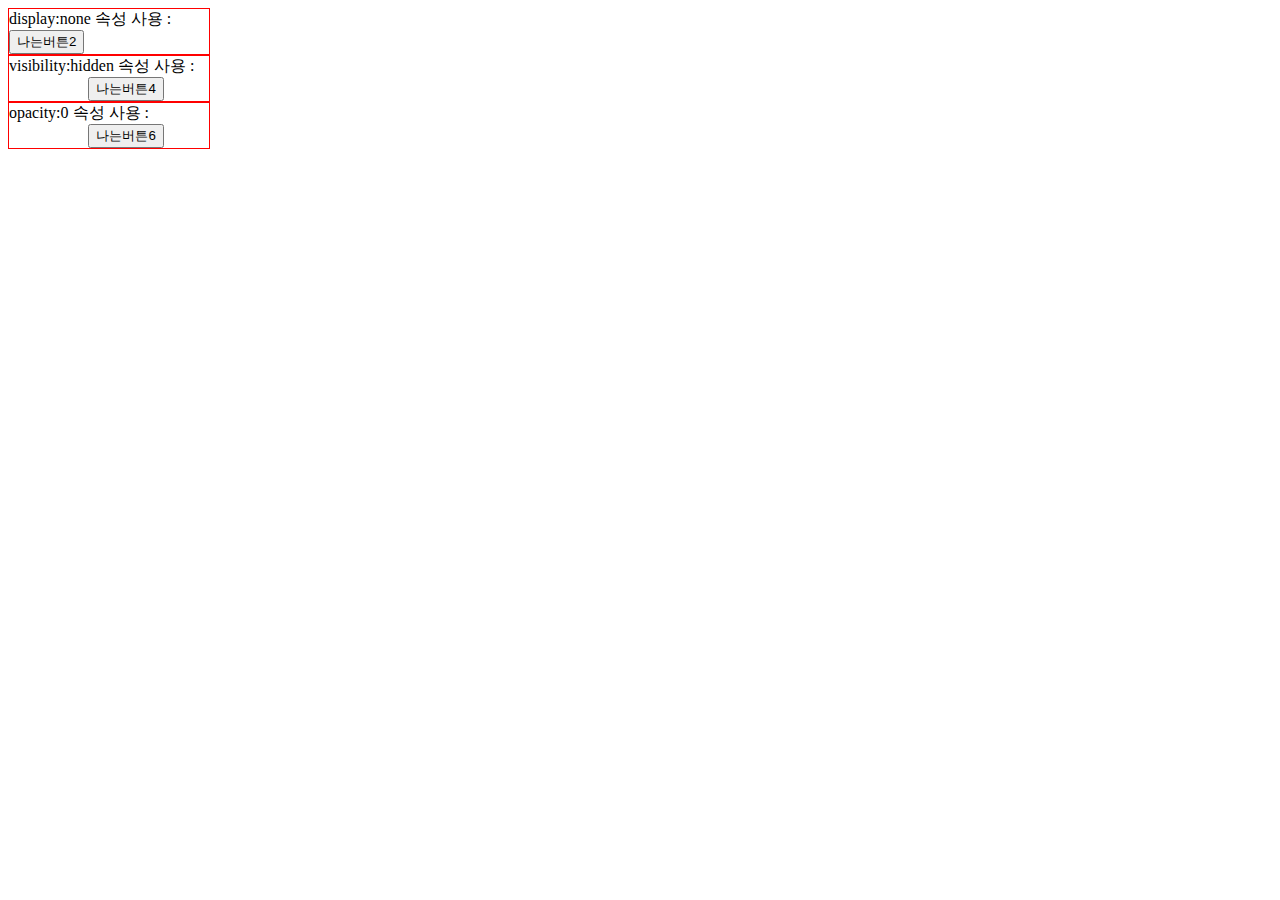
<file: 002.CSS학습/CSS_visibility_display.html>
<!doctype html>
<html>
<head>
<meta charset="utf-8">
<title>visibility and display</title>
<style>
	div{width:200px; border:1px solid red;}
	#dis button:first-of-type{
		display: none;
		transition: all 0.5s;
	}	
	#dis:hover button:first-of-type{
		display: inline;
	}	
	#vis button:first-of-type{
		visibility: hidden;
		transition: all 0.5s;
	}
	#vis:hover button:first-of-type{
		visibility: visible;
	}
	#opa button:first-of-type{
		opacity: 0;
		transition: all 0.5s;
	}
	#opa:hover button:first-of-type{
		opacity: 1;
	}
/*
	
	display:none 과 visibility:hidden 은 둘다 요소를 안보이게 해준다.
	차이점은 display:none은 요소 자체가 사라지게 하고
	visibility:hidden은 요소의 투명도만 0으로 하여 안보일때도 요소의 크기를 점유한다.
	흡사 opacity를 0으로 조절한 것과 비슷한 효과를 나타낸다.
	그러나 transition 애니메이션 효과가 제대로 적용되는 것은 opacity뿐임을 명심!!
	(visibility는 transition의 영향을 약간 받지만 의도대로 되는것은 아니다.)
	이것이 팩트다!
	
*/
</style>
</head>

<body>
<div id="dis">
  display:none 속성 사용 : <br>
<button>나는버튼1</button> <button>나는버튼2</button><br>

</div>
<div id="vis">
	visibility:hidden 속성 사용 : <br>
<button>나는버튼3</button> <button>나는버튼4</button><br>

</div>
<div id="opa">
	opacity:0 속성 사용 : <br>
<button>나는버튼5</button> <button>나는버튼6</button>
</div>
	
</body>
</html>
</file>
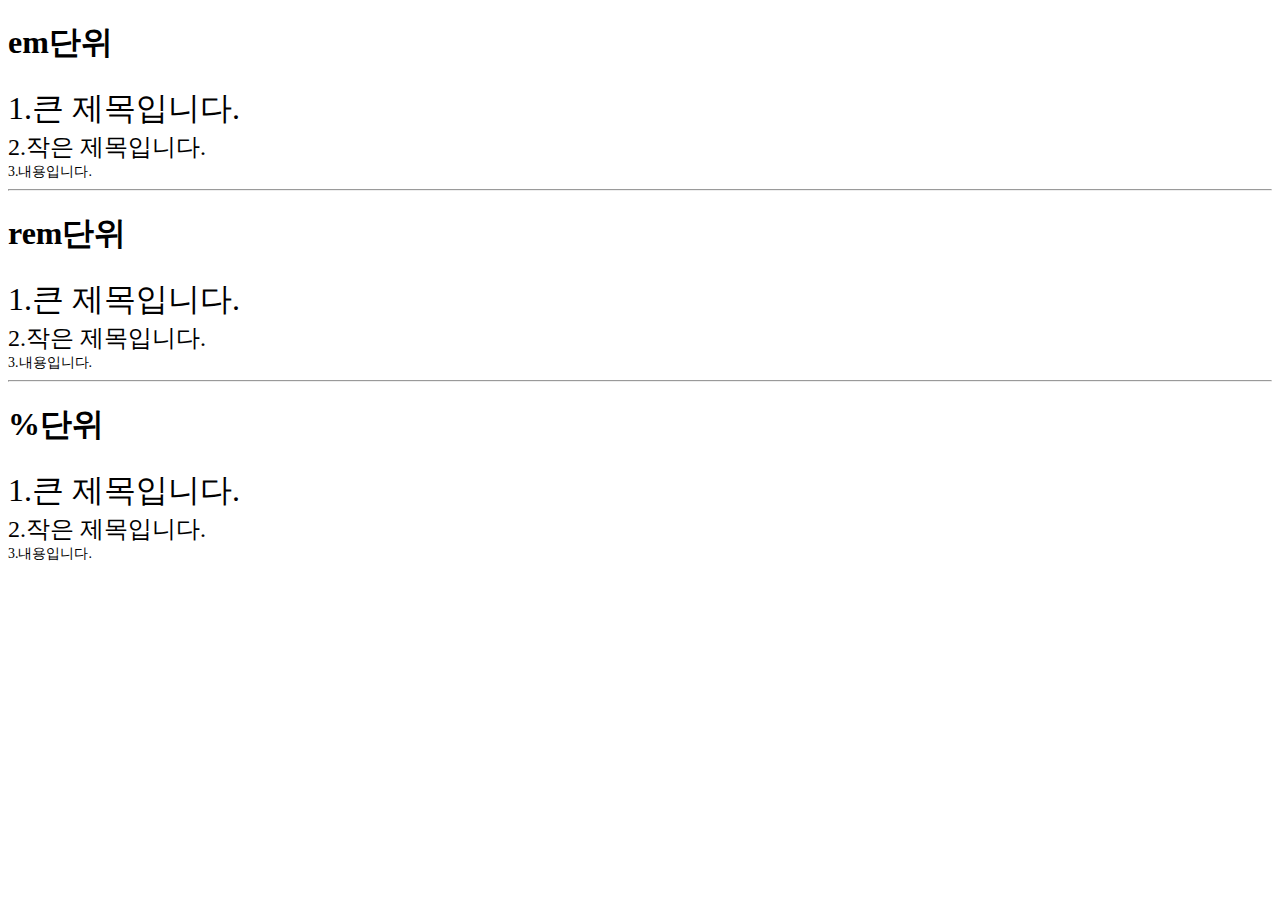
<file: 002.CSS학습/Font_EMUnit.html>
<!DOCTYPE html>
<html lang="en">
<head>
    <meta charset="UTF-8">
    <!--모바일에서 뷰포트 필수!-->
    <meta name="viewport" content="width=device-width, initial-scale=1.0">
    <title>Font EM Unit(상대단위)</title>
    <style>
        /*
        [ 글자크기 단위 ]
        1. px(픽셀단위-스크린픽셀수)
        2. pt(포인트단위-인쇄잉크의 도트개수/인치)
         - 12pt === 16px (이육사)
         - 1,2번이 절대단위
        3. em(글자크기의 배수단위: 배수의 기준은 부모)
         - 기본글자크기에 따라 1em === 16px, 2em === 32px
         - 만약 기본 글자크기를 변경하며 상대적으로 크기가 변경된다!
        4. rem(root em-배수단위: 배수의 기준이 root인 html)
        5. %(퍼센트 단위: em배수와 유사 100% === 1em)
         - 3,4,5번은 상대단위
        
        ※ 참고: em 단위의 em은 "엠"으로 발음되고 실제로 "M" 문자를
        지칭한다. 활자를 만들때 기본 크기를 "M"문자를 기준한데서 유래
        
        
        [ em 또는 rem, %와 같은 상대단위를 쓰는 이유는? ]
        
        - 웹 사이트에서 글자크기를 화면에 따라 변경할 경우
        절대단위를 쓰면 모두 하나씩 변경해야 하는 번거로움이 있다!
        (유지보수의 어려움!)
        
        - 이때 상대단위를 쓰면 최상위 하나의 절대단위의 크기만 변경해
        주면 모두 상대적으로 그 크기를 변경하게 된다!
        구현과 유지보수의 편리함 때문에 쓰는 것이다!
        
        
        [ em 과 rem의 셋팅상 근본적인 차이! ]
        
        - html에서 px을 변경하게 되면 em, rem모두 변경된다.
        - 그런데 body나 하위 부모요소에 글자크기를 변경하면
        rem으로 셋팅된 부분 변경되지 않는다!
        왜??????? rem은 html의 글자크기에 기준한 단위기 때문임!
        - 부모로 부터 상속되는 em, %는 상대적으로 변경된다!
        
       */ 
    

        /*em단위*/
        /*em은 배수단위이므로 기본크기에 곱한다!
        html의 기본글자크기는 16px*/
        .f1 {
            font-size: 2em;
            /*
            32px을 em으로 만들려면?
            
            16px * ? em = 32px
            ?em = 32px / 16px = 2em
            
            [em계산법]
            원하는 px / 상속된 px
            
            - 상속된 px이란?
            : html문서에서 상위 부모요소에 셋팅된 글자 크기가
            자식요소로 상속된다! (글자크기 셋팅이 아래로 내려감!)
            */
        }

        .f2 {
            font-size: 0.75em;
            /*
                24px로 만들려면 몇 em?
                
                원하는 px / 상속된 px
                = 24px / 32px = 0.75em
            */
        }

        .f3 {
            font-size: 0.58em;
            /*
                14px로 만들려면 몇 em?
            
                원하는 px / 상속된 px
                = 14px / 24px = 0.58em
            */
        }

        /*
            rem 단위 : 상속된 글자크기로 계산하기 불편해서
            root인 html의 글자크기를 기준으로 계산하는 em
            
            [ rem 계산법 ]
            원하는 px / html px (기본값 16px)
            
        */
        .rf1 {
            /*32px/16px=2rem*/
            font-size: 2rem;
        }

        .rf2 {
            /*24px/16px=1.5rem*/
            font-size: 1.5rem;
        }

        .rf3 {
            /*14px/16px=0.875rem*/
            font-size: 0.875rem;
        }

        /*
            %단위 : em단위 계산법에 100을 곱한것과 같다!
            즉, 부모요소에서 상속된 글자크기의 상대적인 크기단위다!
        */
        .pf1 {
            /*2em*100=200%*/
            font-size: 200%;
        }

        .pf2 {
            /*0.75em*100=75%*/
            font-size: 75%;
        }

        .pf3 {
            /*0.58em*100=58%*/
            font-size: 58%;
        }
        
        
        /*미디어쿼리*/
        @media only screen and (max-width:800px){
            
            /*최상위 root만 건드려서 기본값 16px을 변경한다!*/
            /*만일 html의 크기를 변경하지 않으면 rem은 바뀌지 않음!*/
            html{
                font-size: 12px;
            }
            /*body{
                font-size: 12px;
            }*/
            /*만약 px단위와 같이 절대단위로 셋팅했다면 미디어쿼리에서
            각각의 요소의 글자크기를 모두 수정해야하는 번거로움이 생김
            상대단위는 최상위 변경해도 모두에게 적용되는 편리함이 있다!*/
            
            
        }/*미디어쿼리*/
        
        
        
        
    </style>

</head>

<body>

    <h1>em단위</h1>
    <div class="f1">1.큰 제목입니다.
        <div class="f2">2.작은 제목입니다.
            <div class="f3">3.내용입니다.</div>
        </div>
    </div>

    <hr>

    <h1>rem단위</h1>
    <div class="rf1">1.큰 제목입니다.
        <div class="rf2">2.작은 제목입니다.
            <div class="rf3">3.내용입니다.</div>
        </div>
    </div>


    <hr>

    <h1>%단위</h1>
    <div class="pf1">1.큰 제목입니다.
        <div class="pf2">2.작은 제목입니다.
            <div class="pf3">3.내용입니다.</div>
        </div>
    </div>






</body></html>
</file>
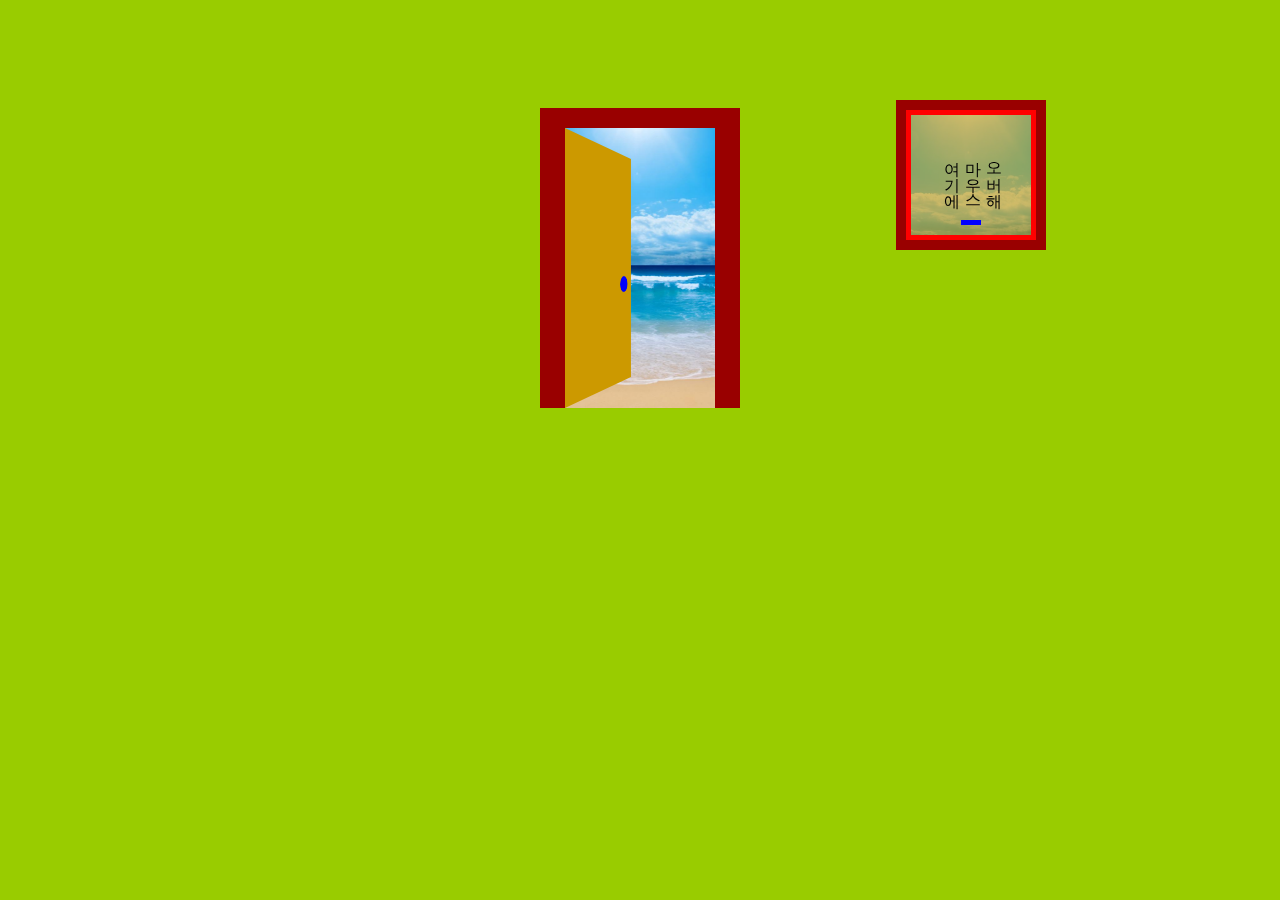
<file: 002.CSS학습/OpenDoor.html>
<!DOCTYPE html>
<html lang="en">
<head>
    <meta charset="UTF-8">
    <title>Open Door
        - CSS3 : 3D Perspective Animation</title>
    <style>
        body {
            background-color: #9C0;
        }

        /*문전체부모*/
        .cont {
            position: relative;
            top: 100px;
            width: 200px;
            height: 300px;
            margin: 0 auto;
            /*마영오*/
            background-color: #900;
        }

        /*문열었을때 뚫린부분*/
        .frame {
            position: relative;
            top: 20px;
            width: 150px;
            height: 280px;
            margin: 0 auto;
            background: url(images/seashore.jpg) no-repeat center/auto 100%;
            /*
            [ 3D 원근설정 ]
            1. 셋팅위치: 3D원근설정을 할 대상의 부모박스에 셋팅
            2. 설정방법:
            perspective: 수치;
            - 수치는 px단위로 숫자가 클수록
            소실점이 먼것이므로 각도가 작아짐(기준점에서 소실점까지의 거리)
            */
            perspective: 480px;

            /*
            [ 뷰포인트(관찰자위치) 위치변경옵션 ]
            perspective-origin:  가로 세로;
            - 가로값: left, center, right (x축변경일경우)
            - 세로값: top, center, bottom (y축변경일경우)
            - 두값 중 회전축에 따라 한값만 쓸 수 있고
            복합일 경우 2가지 값을 같이 셋팅할 수 있다
            - %사용가능(예: 50%는 중앙)
            */

            /*애니메이션:이시이지반방마*/
            animation: sea 5s ease-in-out infinite alternate;

        }

        /*프레임 배경 바다 애니메이션*/
        @keyframes sea {
            to {
                background-size: auto 120%;
            }
        }/*키프레임*/

        /*문짝*/
        .door {
            position: relative;
            /*부모자격-손잡이*/
            width: 150px;
            height: 280px;
            background-color: #C90;

            /*문짝회전하기*/
            transform: rotateY(65deg);
            /*회전기준변경하기*/
            transform-origin: left;
            /*
            회전기준선 변경하기
            transform-origin: 가로 세로;
            - 가로값: right, center, left
            - 세로값: top, center, bottom
            - 정해지지 않은값 px, %도 사용가능
            */
            /*애니메이션:이시이지반방마*/
            animation: openDoor 2s ease-in-out infinite alternate;

            /*엘사보다 위로!*/
            z-index: 1;
        }

        /*문짝열기 키프레임*/
        @keyframes openDoor {
            from {
                transform: rotateY(65deg);
            }

            to {
                transform: rotateY(-65deg);
            }
        }

        /*키프레임*/


        /*손잡이*/
        .handle {
            position: absolute;
            top: 150px;
            right: 10px;
            /*부모? .door*/
            width: 20px;
            height: 20px;
            border-radius: 50%;
            background-color: #00f;
        }

        /*엘사박스*/
        #elsa {
            position: absolute;
            top: 0;
            /*나의부모? .frame*/
            width: 150px;
            height: 280px;
            overflow: hidden;
        }

        #elsa img {
            margin-top: 50px;
            margin-left: 150px;
            transform: rotate(0deg);
            transform-origin: bottom;
            /*회전축변경하기-하단*/

            /*애니메이션:이시이지반방마*/
            animation: elsa 2s ease-in-out infinite alternate
        }

        /*엘사키프레임*/
        @keyframes elsa {
            to {
                transform: rotate(-15deg);
            }
        }

        /*키프레임*/
        
        /**********창문만들기*************/
        
        /*창문전체부모*/
        .cont2 {
            position: absolute;
            top: 100px;
            left: 70%;
            width: 150px;
            height: 150px;
            background-color: #900;
        }

        /*문열었을때 뚫린부분*/
        .frame2 {
            position: relative;
            top: 10px;
            width: 130px;
            height: 130px;
            margin: 0 auto;
            background: url(images/seashore.jpg) no-repeat center top/auto 200%;
            /*
            [ 3D 원근설정 ]
            1. 셋팅위치: 3D원근설정을 할 대상의 부모박스에 셋팅
            2. 설정방법:
            perspective: 수치;
            - 수치는 px단위로 숫자가 클수록
            소실점이 먼것이므로 각도가 작아짐(기준점에서 소실점까지의 거리)
            */
            perspective: 480px;

        }


        /*창문*/
        .door2 {
            position: relative;
            /*부모자격-손잡이*/
            width: 130px;
            height: 130px;
            background-color: rgba(204, 153, 0, 0.58);
            
            text-align: center;
            writing-mode: vertical-lr;
            
            /*글자진행방향 설정 속성
                writing-mode: 
                옵션값
                horizontal-tb 가로방향글자 위에서 아래로
                vertical-rl 세로방향글자 오른쪽에서 왼쪽으로
                vertical-lr 세로방향글자 왼쪽에서 오른쪽으로
            */
            padding: 0 30px;
            border: 5px solid red;
            box-sizing: border-box;
            /*박스크기유지-보더,패딩포함*/
            
            
            /*문짝회전하기*/
            transform: rotateX(0deg);
            /*회전기준변경하기*/
            transform-origin: top;
            /*
            회전기준선 변경하기
            transform-origin: 가로 세로;
            - 가로값: right, center, left
            - 세로값: top, center, bottom
            - 정해지지 않은값 px, %도 사용가능
            */
            transition: .4s;
        }

        /*창문부모에 마우스 오버시 창문열기*/
        .cont2:hover .door2{            
            transform: rotateX(65deg);
        }

        /*손잡이*/
        .handle2 {
            position: absolute;
            bottom: 10px;
            left: 50%;
            transform: translateX(-50%);
            /*부모? .door*/
            width: 20px;
            height: 5px;
            background-color: #00f;
        }
        
        
        
        
        
        
    </style>
</head>

<body>

    <!--문전체부모-->
    <div class="cont">
        <!--문열었을때 뚫린부분-->
        <div class="frame">
            <!--문짝-->
            <div class="door">
                <!--손잡이-->
                <div class="handle"></div>
            </div>

            <!--엘사박스-->
            <div id="elsa">
                <img src="images/elsa.png" alt="엘사">
            </div>

        </div>
    </div>
    
    <!--창문만들기-->
    <div class="cont2">
        <!--문열었을때 뚫린부분-->
        <div class="frame2">
            <!--문짝-->
            <div class="door2">
               여기에<br>
               마우스<br>
               오버해
                <!--손잡이-->
                <div class="handle2"></div>
            </div>
        </div>
    </div>
    
    





</body></html>
</file>
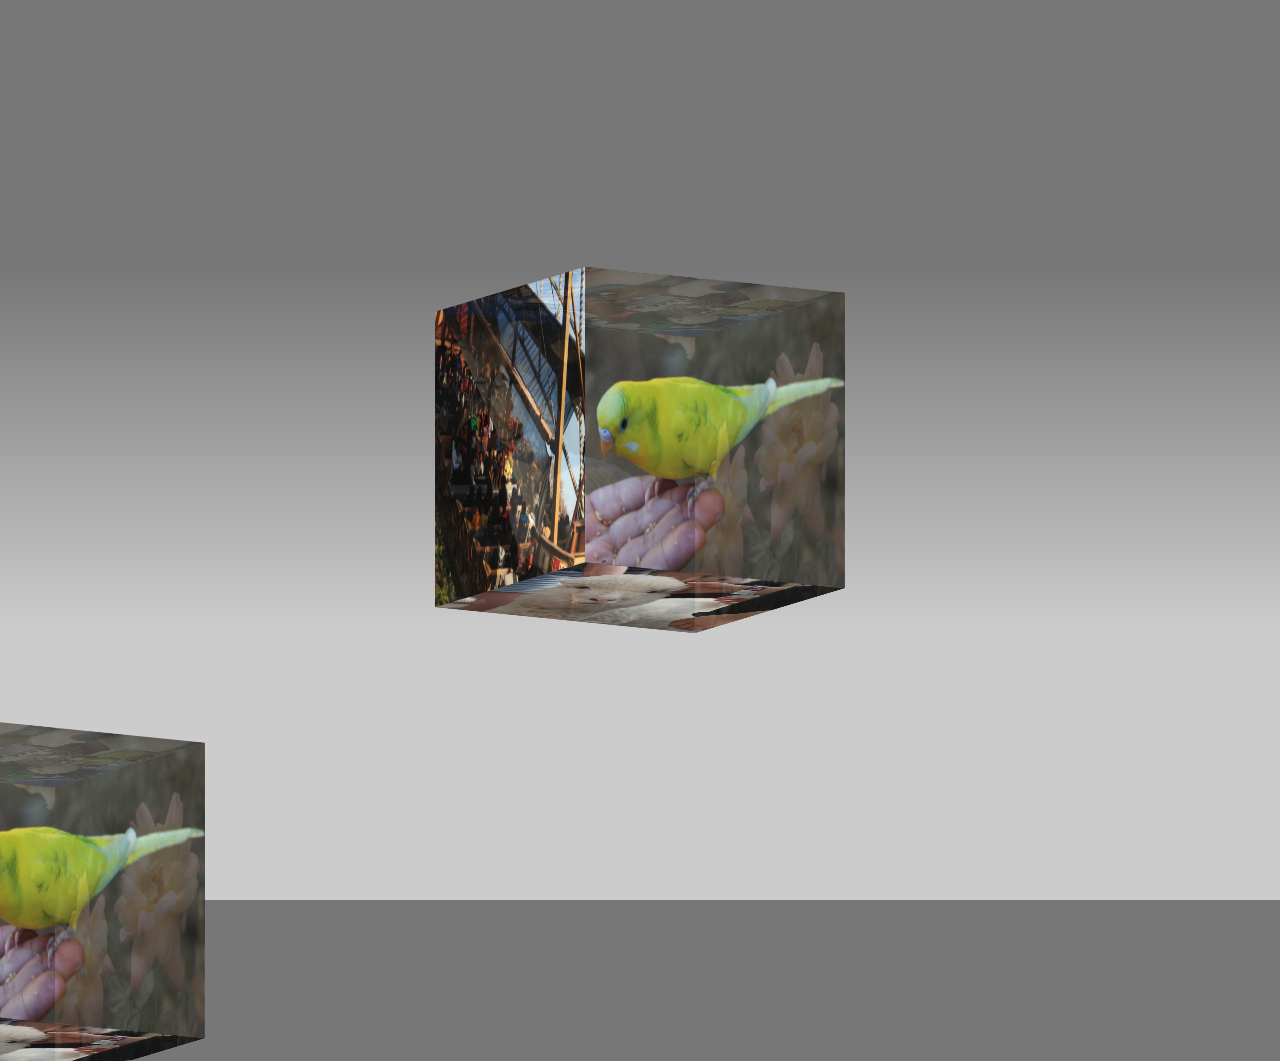
<file: 002.CSS학습/RollingCube.html>
<!DOCTYPE html>
<html lang="ko">
<head>
    <meta charset="UTF-8">
    <title>Rolling Cube
        CSS3 3D Animation-</title>
    <style>
        html,
        body {
            margin: 0;
            padding: 0;
            width: 100%;
            height: 100%;
            /*보이는화면에 기준*/
        }

        body {
            background-image: linear-gradient(to bottom, #777 30%, #ccc 70%, #ccc 100%);
            
            overflow: hidden;
            /*넘치는 자식요소 숨기기*/
        }

        /*부모큐브*/
        .cube {
            position: absolute;
            top: 50%;
            left: 50%;
            width: 300px;
            height: 300px;
            /*outline: 2px solid #000;*/

            /*
                입체설정하기:
                입체로 설정할 요소의 부모박스에 아래와 같이
                설정한다!
                
                transform-style: preserve-3d
            
                기본값은 flat 즉, 2D
                3D로 전환함!
            */
            transform-style: preserve-3d;
            transform: translate(-50%, -50%) rotateX(10deg) rotateY(30deg);
        }

        /*큐브각면 공통*/
        .cube>span {
            position: absolute;
            /*block자동전환!*/
            width: 100%;
            height: 100%;
            opacity: .8;
        }

        /*큐브 각면 셋팅*/

        /*1. 앞면*/
        .cube>span:nth-child(1) {
            /*            background-color: red;*/
            background: url(images/img1.jpg) no-repeat 0/100% 100%;
            transform: translateZ(150px);
            /*한면 크기의 절반만큼 화면방향으로(z축방향으로)이동!*/
        }

        /*2. 오른쪽면*/
        .cube>span:nth-child(2) {
            /*            background-color: green;*/
            background: url(images/img2.jpg) no-repeat 0/100% 100%;
            transform: rotateY(90deg) translateZ(150px);
            /*한면 크기의 절반만큼 화면방향으로(z축방향으로)이동!*/
        }

        /*3. 뒷면*/
        .cube>span:nth-child(3) {
            /*            background-color: orange;*/
            background: url(images/img3.jpg) no-repeat 0/100% 100%;
            transform: rotateY(180deg) translateZ(150px);
            /*한면 크기의 절반만큼 화면방향으로(z축방향으로)이동!*/
        }

        /*4. 왼쪽면*/
        .cube>span:nth-child(4) {
            /*            background-color: yellow;*/
            background: url(images/img4.jpg) no-repeat 0/100% 100%;
            transform: rotateY(-90deg) translateZ(150px);
            /*한면 크기의 절반만큼 화면방향으로(z축방향으로)이동!*/
        }

        /*5. 윗면*/
        .cube>span:nth-child(5) {
            /*            background-color: blue;*/
            background: url(images/img5.jpg) no-repeat 0/100% 100%;
            transform: rotateX(90deg) translateZ(150px);
            /*한면 크기의 절반만큼 화면방향으로(z축방향으로)이동!*/
        }

        /*6. 아랫면*/
        .cube>span:nth-child(6) {
            /*            background-color: purple;*/
            background: url(images/img6.jpg) no-repeat 0/100% 100%;
            transform: rotateX(-90deg) translateZ(150px);
            /*한면 크기의 절반만큼 화면방향으로(z축방향으로)이동!*/
        }

        /*애니메이션 호출 class*/
        .cube-ani {
            /*애니메이션:이시이지반방마*/
            animation: rolling 5s linear infinite;
            /*linear는 등속도*/
        }

        /*큐브회전 애니메이션 키프레임*/
        @keyframes rolling {
            to {
                transform: translate(-50%, -50%) rotateX(370deg) rotateY(-330deg);
                /*
                    x축은 같은 방향으로 10도 나가있으므로
                    360도+10도=370도
                    y축은 반대방향으로 30도 덜가므로
                    360도-30도=330도 (방향이 반대니까 -330도)
                */
            }
        }

        /*키프레임*/

        /*애니메이션 호출 class*/
        .cube-ani2 {
            /*애니메이션:이시이지반방마*/
            animation: rolling2 10s linear infinite alternate;
            /*linear는 등속도*/
            top: 100%;
            left: 0%;
            /*왼쪽아래에서 출발!*/
        }

        /*큐브회전 애니메이션 키프레임*/
        @keyframes rolling2 {
            to {
                transform: translate(-50%, -50%) rotateX(370deg) rotateY(-330deg);
                top: 0%;
                left: 100%;
                /*오른쪽위로 이동*/
            }
        }

        /*키프레임*/
    </style>
</head>

<body>

    <!--큐브박스-->
    <div class="cube cube-ani">
        <span></span>
        <span></span>
        <span></span>
        <span></span>
        <span></span>
        <span></span>
    </div>

    <!--큐브박스-->
    <div class="cube cube-ani2">
        <span></span>
        <span></span>
        <span></span>
        <span></span>
        <span></span>
        <span></span>
    </div>






</body></html>
</file>
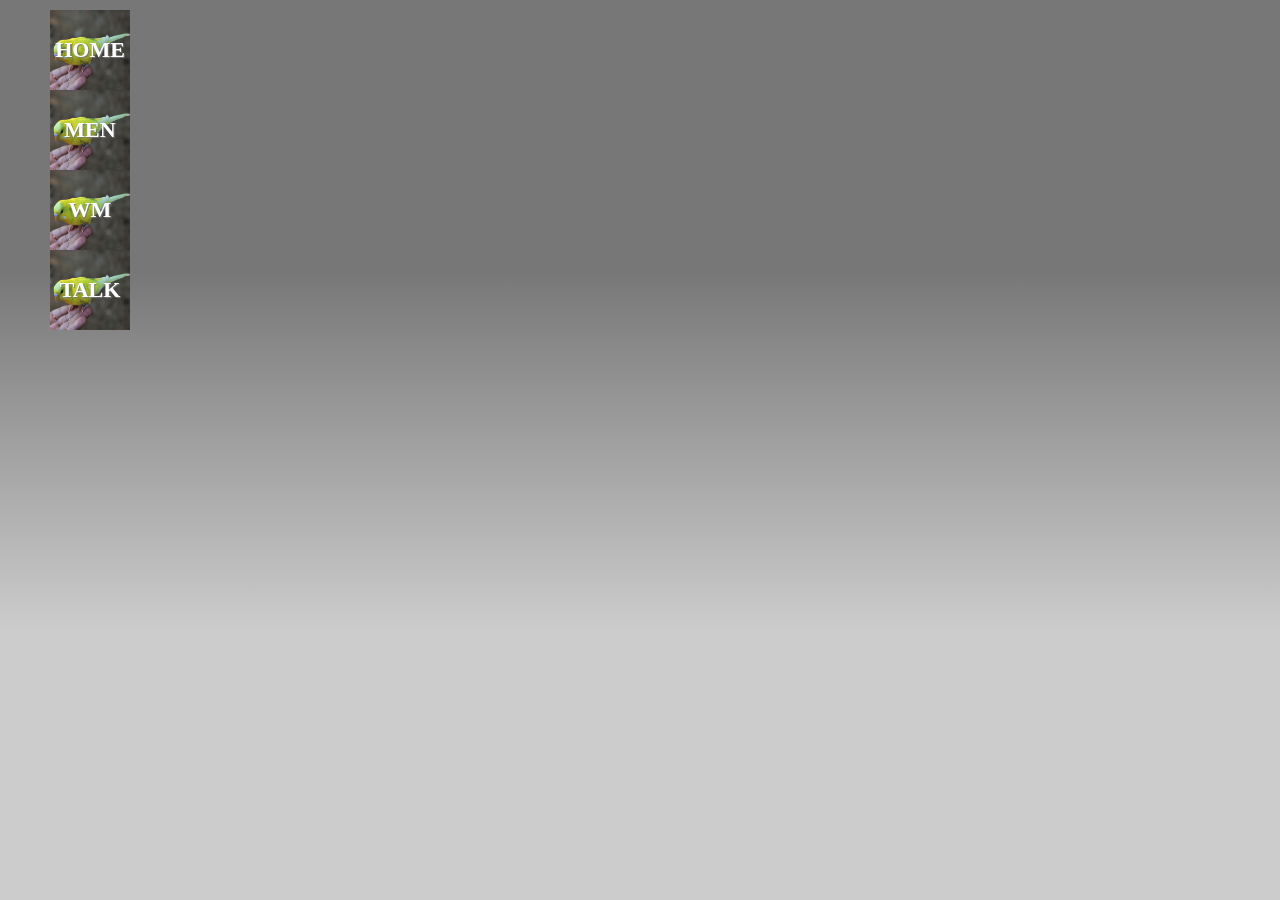
<file: 002.CSS학습/RollingCube2.html>
<!doctype html>
<html>
<head>
<meta charset="utf-8">
<title>Rolling Cube - CSS3 3D Animation</title>
	<style type="text/css">
		html,body{
			padding: 0;
			margin: 0;
			width: 100%;
			height: 100%;
		}
		body{
			overflow: hidden;
			background: linear-gradient(to bottom, #777 30%, #ccc 70%, #ccc 100%)
		}
		
		/*큐브 부모*/
		.cube{
			position: relative;
			width: 80px;
			height: 80px;
			top: 10px;
			left: 50px;
/*			outline: 2px solid #000;*/
			
			/*입체설정 - 자식요소를 입체로 할 경우 부모에게 설정을 준다.*/
			/*3D transform 적용*/
			transform-style: preserve-3d;/*기본값은 flat*/
/*			transform: rotateY(30deg) rotateX(10deg);*/
			transition: all .5s ease-in-out;
		}
		
		/*큐브에 마우스 오버시*/
		.cube:hover{
      transform: rotateY(90deg);
		}
		
		/*큐브 각면 공통*/
		.cube>span{
			position: absolute;
			display: block;
			width: 100%;
			height: 100%;
/*			opacity: 0.9;*/
			font: bold 22px/80px "맑은 고딕",Verdana;
			color: #fff;
			text-align: center;
			text-shadow: 1px 1px 1px #777;
			cursor:pointer;
		}
		
		/*큐브각면 셋팅*/
		/*
			translateZ 는 입체설정을 적용한 자식요소의 Z축으로 이동할때 사용하는 transform 설정이다.
		*/
		/*첫째면*/
		.cube>span:nth-child(1){
/*			background-color: red;*/
			background: url(images/img1.jpg) no-repeat 0/100% 100%;
			transform: rotateY(0deg) translateZ(40px);
		}
		/*둘째면*/
		.cube>span:nth-child(2){
/*			background-color: green;			*/
			background: url(images/img2.jpg) no-repeat 0/100% 100%;
			transform: rotateY(-90deg) translateZ(40px);
		}
		
	</style>
</head>

<body>
	<div class="cube">
		<span>HOME</span>
		<span>홈으로</span>
	</div>
	<div class="cube">
		<span>MEN</span>
		<span>남성용</span>
	</div>
	<div class="cube">
		<span>WM</span>
		<span>여성용</span>
	</div>
	<div class="cube">
		<span>TALK</span>
		<span>게시판</span>
	</div>
	
	
	
	
</body>
</html>
</file>
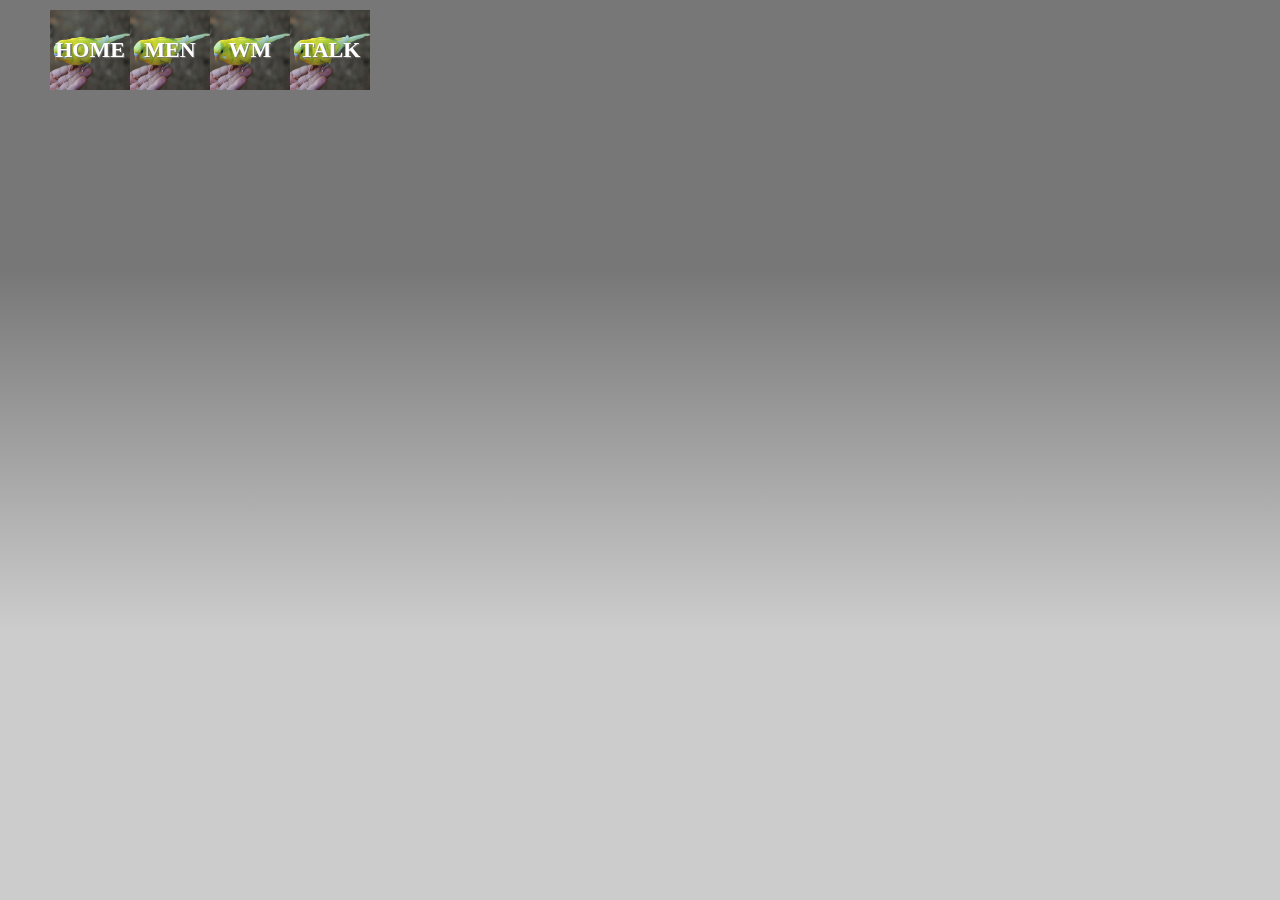
<file: 002.CSS학습/RollingCube3.html>
<!doctype html>
<html>
<head>
<meta charset="utf-8">
<title>Rolling Cube - CSS3 3D Animation</title>
	<style type="text/css">
		html,body{
			padding: 0;
			margin: 0;
			width: 100%;
			height: 100%;
		}
		body{
			overflow: hidden;
			background: linear-gradient(to bottom, #777 30%, #ccc 70%, #ccc 100%)
		}
		
		/*큐브 부모*/
		.cube{
			position: relative;
			width: 80px;
			height: 80px;
			top: 10px;
			left: 50px;
            float: left;
/*			outline: 2px solid #000;*/
			
			/*입체설정 - 자식요소를 입체로 할 경우 부모에게 설정을 준다.*/
			/*3D transform 적용*/
			transform-style: preserve-3d;/*기본값은 flat*/
/*			transform: rotateY(30deg) rotateX(10deg);*/
			transition: all .5s ease-in-out;
		}
		
		/*큐브에 마우스 오버시*/
		.cube:hover{
      transform: rotateX(-90deg);
		}
		
		/*큐브 각면 공통*/
		.cube>span{
			position: absolute;
			display: block;
			width: 100%;
			height: 100%;
/*			opacity: 0.9;*/
			font: bold 22px/80px "맑은 고딕",Verdana;
			color: #fff;
			text-align: center;
			text-shadow: 1px 1px 1px #777;
			cursor:pointer;
		}
		
		/*큐브각면 셋팅*/
		/*
			translateZ 는 입체설정을 적용한 자식요소의 Z축으로 이동할때 사용하는 transform 설정이다.
		*/
		/*첫째면*/
		.cube>span:nth-child(1){
/*			background-color: red;*/
			background: url(images/img1.jpg) no-repeat 0/100% 100%;
			transform: rotateY(0deg) translateZ(40px);
		}
		/*둘째면*/
		.cube>span:nth-child(2){
/*			background-color: green;			*/
			background: url(images/img2.jpg) no-repeat 0/100% 100%;
			transform: rotateX(90deg) translateZ(40px);
		}
		
	</style>
</head>

<body>
	<div class="cube">
		<span>HOME</span>
		<span>홈으로</span>
	</div>
	<div class="cube">
		<span>MEN</span>
		<span>남성용</span>
	</div>
	<div class="cube">
		<span>WM</span>
		<span>여성용</span>
	</div>
	<div class="cube">
		<span>TALK</span>
		<span>게시판</span>
	</div>
	
	
	
	
</body>
</html>
</file>
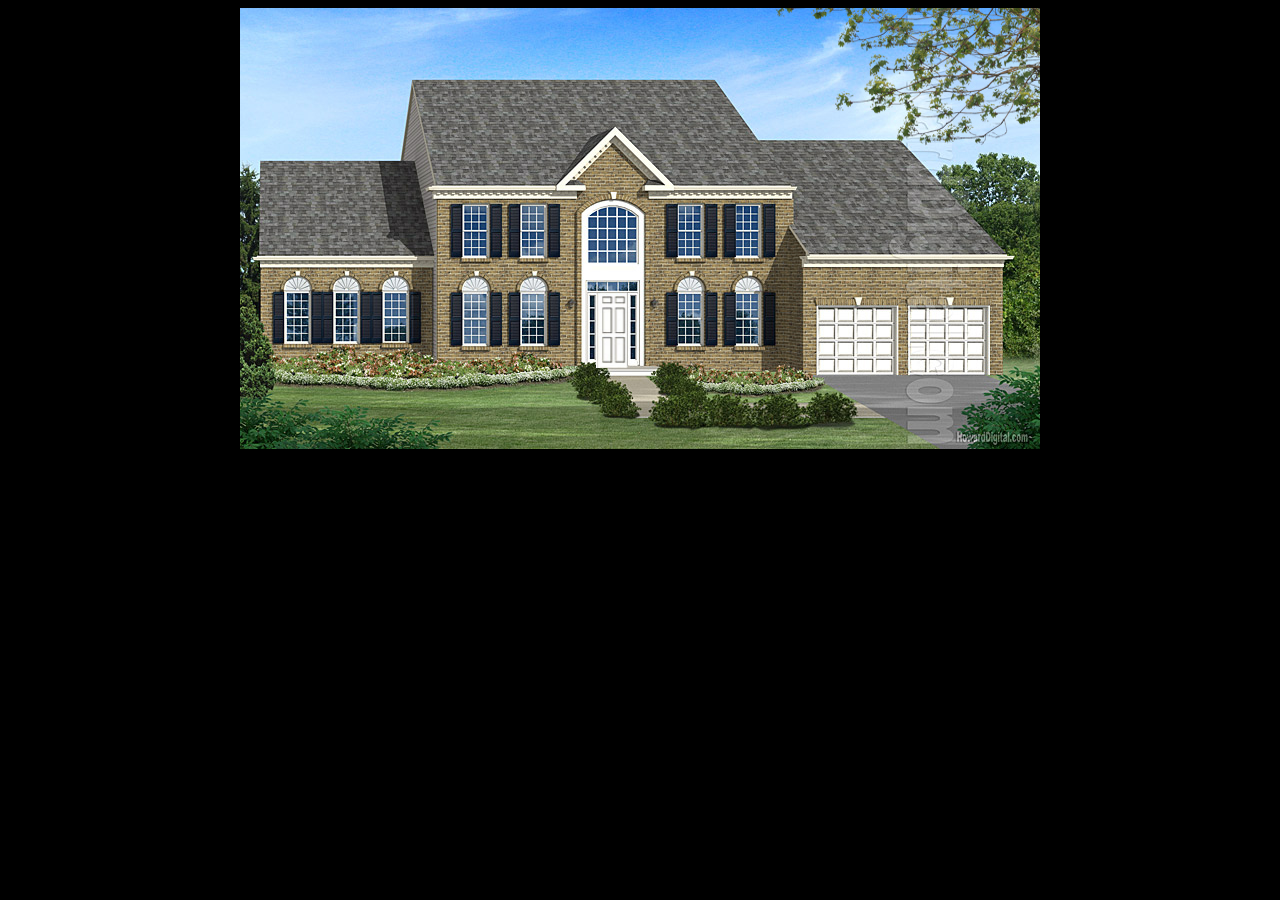
<file: 002.CSS학습/Simpson.html>
<!DOCTYPE html>
<html lang="ko">
<head>
    <meta charset="UTF-8">
    <title>심슨가족소개 애니</title>
    <style>
        body {
            background-color: #000;
        }

        /*전체박스*/
        .house {
            position: relative;
            /*부모자격*/
            width: 800px;
            height: 441px;
            background: url(images/house.png) no-repeat;
            margin: 0 auto;
            /*마영오-블록박스 가로중앙정렬*/

            /*원근설정*/
            perspective: 480px;

            overflow: hidden;
            /*넘치는 자식요소 숨기기*/
        }

        /*문짝*/
        .door {
            position: absolute;
            top: 284px;
            left: 356px;
            /*부모? .house*/
            width: 32px;

            /*문짝Y축회전-원근으로 보이려면 
            부모에게 perspective*/
            transform: rotateY(0deg);
            transform-origin: right;
            /*문짝축 오른쪽변경*/

            /*애니메이션:이시이지반방마*/
            animation: doorAni 2s ease-in-out 4s;

        }

        /*문열기 키프레임*/
        @keyframes doorAni {
            0% {
                transform: rotateY(0deg);
            }

            30% {
                transform: rotateY(110deg);
            }

            70% {
                transform: rotateY(110deg);
            }

            100% {
                transform: rotateY(0deg);
            }
        }

        /*키프레임*/

        /*심슨*/
        .simpson {
            position: absolute;
            top: 305px;
            left: 356px;
            /*문짝과 같은 위치*/
            width: 32px;
            /*문짝과 같은 크기*/

            /*애니메이션:이시이지반방마*/
            animation: simpson 7s cubic-bezier(0.59, 0.33, 0.89, 0.53) 5s forwards;
            /*forwards는 애니메이션 마지막상태 유지!*/
        }

        /*심슨 애니 키프레임*/
        @keyframes simpson {
            0% {
                top: 305px;
                left: 356px;
                width: 32px;
                transform: rotate(0deg);
                z-index: 1;
            }

            5% {
                /*1.문옆이동*/
                top: 310px;
                /*아래로*/
                left: 346px;
                /*왼쪽이동*/
                width: 37px;
                /*크게*/
                transform: rotate(-10deg);
                /*기울임*/
                z-index: 1;
            }

            20% {
                /*2.앞으로 이동*/
                top: 315px;
                /*아래로*/
                left: 346px;
                /*왼쪽이동*/
                width: 40px;
                /*크게*/
                transform: rotate(10deg);
                /*기울임*/
                z-index: 1;
            }

            30% {
                /*3.앞으로 이동*/
                top: 318px;
                /*아래로*/
                left: 346px;
                /*왼쪽이동*/
                width: 45px;
                /*크게*/
                transform: rotate(-10deg);
                /*기울임*/
                z-index: 1;
            }

            40% {
                /*4.앞으로 이동*/
                top: 322px;
                /*아래로*/
                left: 346px;
                /*왼쪽이동*/
                width: 50px;
                /*크게*/
                transform: rotate(10deg);
                /*기울임*/
                z-index: 1;
            }

            50% {
                /*5.앞으로 이동*/
                top: 325px;
                /*아래로*/
                left: 346px;
                /*왼쪽이동*/
                width: 55px;
                /*크게*/
                transform: rotate(-10deg);
                /*기울임*/
                z-index: 1;
            }

            60% {
                /*6.앞으로 이동*/
                top: 335px;
                /*아래로*/
                left: 346px;
                /*왼쪽이동*/
                width: 65px;
                /*크게*/
                transform: rotate(10deg);
                /*기울임*/
                z-index: 1;
            }

            70% {
                /*7.앞으로 이동*/
                top: 345px;
                /*아래로*/
                left: 346px;
                /*왼쪽이동*/
                width: 80px;
                /*크게*/
                transform: rotate(-10deg);
                /*기울임*/
                z-index: 1;
            }

            75% {
                /*8.앞으로 이동*/
                top: 314px;
                /*위로*/
                left: 346px;
                /*왼쪽이동*/
                width: 110px;
                /*크게*/
                transform: rotate(10deg);
                /*기울임*/
                z-index: 1;
            }

            80% {
                /*9.앞으로 이동*/
                top: 290px;
                /*위로*/
                left: 346px;
                /*왼쪽이동*/
                width: 150px;
                /*크게*/
                transform: rotate(-10deg);
                /*기울임*/
                z-index: 1;
            }

            85% {
                /*10.앞으로 이동*/
                top: 220px;
                /*위로*/
                left: 346px;
                /*왼쪽이동*/
                width: 200px;
                /*크게*/
                transform: rotate(10deg);
                /*기울임*/
                z-index: 1;
            }

            90% {
                /*11.앞으로 이동*/
                top: 200px;
                /*위로*/
                left: 346px;
                /*왼쪽이동*/
                width: 250px;
                /*크게*/
                transform: rotate(-10deg);
                /*기울임*/
                z-index: 1;
            }

            95% {
                /*12.앞으로 이동*/
                top: 180px;
                /*위로*/
                left: 346px;
                /*왼쪽이동*/
                width: 300px;
                /*크게*/
                transform: rotate(10deg);
                /*기울임*/
                z-index: 1;
            }

            100% {
                /*13.앞으로 이동*/
                top: 169px;
                /*위로*/
                left: 309px;
                /*왼쪽이동*/
                width: 340px;
                /*크게*/
                transform: rotate(0deg);
                /*기울임*/
                z-index: 1;
            }


        }

        /*키프레임*/


        /*말풍선*/
        .words {
            position: absolute;
            top: 34px;
            left: 196px;
            width: 300px;
            height: 200px;
            border: 10px solid #4E8BF8;
            border-radius: 50%;
            background-color: #fff;

            box-sizing: border-box;
            /*보더,패딩포함 크기유지*/

            font: bold 20px/23px Verdana;
            text-align: center;
            padding-top: 20px;

            /*말풍선 투명하게*/
            opacity: 0;

            /*애니메이션:이시이지반방마*/
            animation: talk 1s ease-in-out 12s forwards;
        }

        /*말풍선 키프레임*/
        @keyframes talk {
            to {
                opacity: 1;
            }
        }

        /*키프레임*/

        /*가상요소로 삼각형 만들기*/
        .words::before {
            content: "";
            display: block;
            position: absolute;
            bottom: 4px;
            right: 7px;
            /*부모는? .words*/
            transform: rotate(-35deg);

            /*width,height가 0인 
            보더셋팅으로 삼각형만들기*/
            /*보더탑:역삼각형*/
            border-top: 20px solid #4E8BF8;
            /*보더버텀:삼각형*/
            /*border-bottom: 20px solid red;*/
            border-left: 20px solid transparent;
            border-right: 20px solid transparent;
        }

        /*흰삼각형*/
        .words::after {
            content: "";
            display: block;
            position: absolute;
            bottom: 15px;
            right: 15px;
            /*부모는? .words*/
            transform: rotate(-35deg);

            /*width,height가 0인 
            보더셋팅으로 삼각형만들기*/
            /*보더탑:역삼각형*/
            border-top: 20px solid #fff;
            /*보더버텀:삼각형*/
            /*border-bottom: 20px solid red;*/
            border-left: 20px solid transparent;
            border-right: 20px solid transparent;
        }

        /*마지*/
        .marge {
            position: absolute;
            bottom: -150px;
            right: -202px;
            /*-100px;*/
            transform: rotate(0deg);
            /*rotate(-15deg);*/

            /*애니메이션:이시이지반방마*/
            animation: marge .6s ease-in-out 13s forwards;
        }

        /*마지 등장 키프레임*/
        @keyframes marge {
            to {
                right: -100px;
                transform: rotate(-15deg);
            }
        }

        /*키프레임*/


        /*리사*/
        .lisa {
            position: absolute;
            top: 20px;
            left: -278px;
            /*-50px;*/
            width: 200px;
            transform: rotate(90deg);

            /*애니메이션:이시이지반방마*/
            animation: lisa .6s ease-out 13.5s forwards;
        }

        /*리사 키프레임*/
        @keyframes lisa {
            to {
                left: -50px;
            }
        }

        /*키프레임*/



        /*매기*/
        .maggie {
            position: absolute;
            width: 200px;
            bottom: -273px;
            /*-70px;*/
            left: 200px;

            /*애니메이션: 이시이지반방마*/
            animation: maggie .6s ease-out 14s forwards,
                updown .4s ease-in-out 14.6s infinite alternate,
                comego 10s ease-in-out 20s infinite alternate;
        }

        /*매기 등장 키프레임*/
        @keyframes maggie {
            to {
                bottom: -70px;
            }
        }

        /*키프레임*/

        /*매기 업다운 키프레임*/
        @keyframes updown {
            from {
                bottom: -70px;
            }

            to {
                bottom: -80px;
            }
        }

        /*키프레임*/

        /*매기 왔다갔다 키프레임*/
        @keyframes comego {
            0% {
                left: 200px;
            }

            40% {
                /*왼쪽이동*/
                left: 50px;
            }

            100% {
                /*오른쪽이동*/
                left: 600px;
            }
        }

        /*키프레임*/



        /*바트*/
        .bart {
            position: absolute;
            top: -305px;
            /*-110px;*/
            right: 80px;
            width: 220px;
            transform: rotate(180deg);

            /*애니메이션:이시이지반방마*/
            animation: bart .5s ease-out 16s forwards,
                fall .4s ease-in 20s forwards,
                stand 1s ease-out 25s forwards;
        }

        /*바트 등장 키프레임*/
        @keyframes bart {
            to {
                top: -110px;
            }
        }

        /*키프레임*/

        /*바트 추락 키프레임*/
        @keyframes fall {
            from {
                /*처음상태가 변경되어서 from을 써준다!*/
                top: -110px;
                transform: rotate(180deg);
            }

            to {
                top: 500px;
                transform: rotate(10deg);
            }
        }

        /*키프레임*/

        /*바트 일어섬 키프레임*/
        @keyframes stand {
            from {
                top: 500px;
                transform: rotate(10deg);
                width: 270px;
                right: 41px;
                z-index: 1;
            }

            to {
                top: 259px;
                transform: rotate(0deg);
                width: 270px;
                right: 41px;
                z-index: 1;
            }
        }

        /*키프레임*/
    </style>


</head>

<body>
    <!--전체화면박스-->
    <div class="house">

        <!--심슨-->
        <img class="simpson" src="images/simpson.png" alt="심슨">

        <!--문짝-->
        <img class="door" src="images/door.png" alt="문짝">

        <!--말풍선-->
        <div class="words">
            Hi! Everyone <br>
            My Name is Simpson! <br>
            This is My House. <br>
            It's Fantastic! <br>
            I LOVE MY FAMILY!!!
        </div>

        <!--마지-->
        <img class="marge" src="images/Marge_Simpson.png" alt="마지">

        <!--리사-->
        <img class="lisa" src="images/Lisa_Simpson.png" alt="리사">

        <!--매기-->
        <img class="maggie" src="images/Maggie_Simpson.png" alt="매기">

        <!--바트-->
        <img class="bart" src="images/Bart_Simpson.png" alt="바트">


    </div>





</body></html>
</file>
<file: 001.HTML학습/08.Unpretty_PJ/css/main.css>
@charset "utf-8";
/*언프리티 메인페이지 CSS - main.css*/

/*공통*/
html,body{
    margin: 0;
    padding: 0;
}
body{
    background-color: #000;
}
/*공통class*/
.dn{/*안보임처리*/
    display: none;
}
.bld{/*IR*/
    display: block;
    width: 0;
    height: 0;
    overflow: hidden;
}

/*디자인검수용*/
#dsn{
    position: absolute;
    top: 0;
    left: 50%;
    transform: translateX(-50%);
    /*가로방향 중앙이동*/
    opacity: .5;
    display: none;
    z-index: 10;
}

/*전체박스*/
.wrap{
    position: relative;
    /*부모자격*/
    width: 1000px;
    height: 1000px;
    margin: 0 auto;
    background: url(../images/bg.jpg) no-repeat;
}

/*큰별*/
#bigstar{
    transform: scale(0) rotateY(720deg);
    /*셋팅순서 중요!*/
    
    /*애니메이션:이시이지반방마*/
    animation: rotScale 3s ease-in-out forwards;
}

/*큰별과 랩퍼박스의 키프레임*/
/*변경사항: 스케일 복원(1), Y축회전 복원(0deg)*/
@keyframes rotScale{
    to{
        transform: scale(1) rotateY(0deg)
    }
}/*키프레임*/


/*로고박스*/
.logo{
    position: absolute;
    /*위치값없으면 젠틀!, 크기주안주면 내용만큼!*/
    top: 20px;
    left: 2%;
    /*나의부모? .wrap*/
    width: 96%;
    /*가로크기 주기*/
}
/*두번째 로고 오른쪽 끝으로!*/
.logo img:last-child{
    float: right;
}

/*메인로고*/
#mlogo{
    position: absolute;
    top: 51%;
    left: 50%;
    /*나의부모? .wrap*/
    
    /*트랜스폼 셋팅*/
    transform: translate(-50%,-50%) rotate(180deg);
    /*정중앙이동!*/
    transform-origin: bottom;
    /*회전시 아래쪽으로 기준선을 변경*/
    
    opacity: 0;
    /*투명하게!*/
    
    /*애니메이션: 이시이지반방마*/
    animation: mlogo 2s ease-in-out 4s forwards;
    
}

/*메인로고 키프레임*/
@keyframes mlogo{
    to{
        opacity: 1;
        transform: translate(-50%,-50%) rotate(0deg);
    }
}/*키프레임*/


/*랩퍼컨텐츠 박스*/
.cont{
    position: absolute;
    top: 0;
    bottom: 0;
    left: 0;
    right: 0;
    /*잡아늘려 채우기!*/
}

/*랩퍼박스 공통*/
.rapper{
    position: absolute;
    /*부모는? .cont*/
    width: 170px;
    height: 170px;
    border: 10px solid #ccc;
    border-radius: 50%;/*원*/
    box-sizing: border-box;
    /*보더,패딩을 포함하는 박스*/
    
    /*배경셋팅*/
    background-color: #000;
    background-image: url(../images/tv3_small.png);
    background-repeat: no-repeat;
    background-position: center 150px;
    background-size: 160px;
    
    /*트랜지션:속시이지*/
    transition: background .4s ease-out;
    
    /*트랜스폼 셋팅*/
    transform: scale(0) rotateY(720deg);    
    
    /*애니메이션:이시이지반방마*/
    animation: rotScale .8s ease-in-out 3s forwards;
}
/*랩퍼박스에 마우스 오버시 배경 tv이미지 올라오기*/
.rapper:hover{
    background-position: center 5px;
}


/*뮤지션공통*/
.mu{
    position: absolute;
    top: -10px;
    left: -10px;
    /*부모내부 보더만큼이동*/
    /*부모? .rapper*/
    width: 100%;
    height: 100%;
    
    /*배경설정*/
    background-color: #000;
    background-repeat: no-repeat;
    background-size: 202px;
    
    border: 10px solid #ccc;
    border-radius: 50%;
    
    /*트랜지션:속시이지*/
    transition: all .4s ease-out;
}

/*랩퍼박스에 마우스 오버시 자식(.mu)요소 변경하기*/
.rapper:hover .mu{
    width: 220px;
    height: 500px;
    border-radius: 7px;
}



/*개별 랩퍼셋팅하기*/

/*1.애쉬비*/
.r1{
    /*랩퍼개별위치값*/
    top: 19px;
    left: 417px;
}
.r1 .mu{
    /*배경개별설정*/
    background-image: url(../images/01ash-b.png);
    background-position: -32px 13px;
}
/*랩퍼박스에 마우스 오버시 자식요소(.mu) 개별위치설정하기*/
.r1:hover .mu{
    top: 212px;
    left: -47px;
    background-position: 17px 21px;
}

/*2.엑시*/
.r2{
    /*랩퍼개별위치값*/
    top: 69px;
    right: 161px;
}
.r2 .mu{    
    /*배경개별설정*/
    background-image: url(../images/01EXY.png);
    background-position: -32px 20px;

}
/*랩퍼박스에 마우스 오버시 자식요소(.mu) 개별위치설정하기*/
.r2:hover .mu{
    top: 161px;
    left: -300px;
    background-position: 0px 21px;
}

/*3. 헤이즈*/
.r3{
    /*랩퍼개별위치값*/
    top: 289px;
    right: 20px;
}
.r3 .mu{    
    /*배경개별설정*/
    background-image: url(../images/01heize.png);
    background-position: -32px 11px;

}
/*랩퍼박스에 마우스 오버시 자식요소(.mu) 개별위치설정하기*/
.r3:hover .mu{
    top: -59px;
    left: -440px;
    background-position: 0px 21px;
}

/*4.효린*/
.r4 {
    bottom: 300px;
    right: 20px;
}
.r4 .mu{
    background-image: url(../images/01hyorin.png);
    background-position: -30px -5px;
    background-size: 230px;
}
/*랩퍼박스에 마우스 오버시 자식요소(.mu) 개별위치설정하기*/
.r4:hover .mu{
    top: -300px;
    left: -441px;
    background-position: 0px 21px;
}

/*5.전지윤*/
.r5 {
    bottom: 70px;
    right: 160px;
}
.r5 .mu{
    background-image: url(../images/01jenyer.png);
    background-position: -50px 0px;
    background-size: 220px;
}
/*랩퍼박스에 마우스 오버시 자식요소(.mu) 개별위치설정하기*/
.r5:hover .mu{
    top: -530px;
    left: -300px;
    background-position: 0px 21px;
}

/*6.캐스퍼*/
.r6 {
    bottom: 20px;
    right: 416px;
}
.r6 .mu{
    background-image: url(../images/01kasper.png);
    background-position: -30px 0px;
    background-size: 220px;
}
/*랩퍼박스에 마우스 오버시 자식요소(.mu) 개별위치설정하기*/
.r6:hover .mu{
    top: -580px;
    left: -44px;
    background-position: 0px 21px;
}

/*7.키디비*/
.r7 {
    bottom: 70px;
    left: 160px;
}
.r7 .mu{
    background-image: url(../images/01kittib.png);
    background-position: -30px 0px;
    background-size: 220px;
}
/*랩퍼박스에 마우스 오버시 자식요소(.mu) 개별위치설정하기*/
.r7:hover .mu{
    top: -530px;
    left: 211px;
    background-position: 0px 21px;
}

/*8.수아*/
.r8 {
    bottom: 300px;
    left: 20px;
}
.r8 .mu{
    background-image: url(../images/01sua.png);
    background-position: -50px 0px;
    background-size: 220px;
}
/*랩퍼박스에 마우스 오버시 자식요소(.mu) 개별위치설정하기*/
.r8:hover .mu{
    top: -300px;
    left: 350px;
    background-position: 0px 21px;
}

/*9.트루디*/
.r9 {
    top: 290px;
    left: 20px;
}
.r9 .mu{
    background-image: url(../images/01truedy.png);
    background-position: -50px -40px;
    background-size: 220px;
}
/*랩퍼박스에 마우스 오버시 자식요소(.mu) 개별위치설정하기*/
.r9:hover .mu{
    top: -60px;
    left: 350px;
    background-position: 0px 21px;
}

/*10.유빈*/
.r10 {
    top: 70px;
    left: 160px;
}
.r10 .mu{
    background-image: url(../images/01yubin.png);
    background-position: -50px 5px;
    background-size: 220px;
}
/*랩퍼박스에 마우스 오버시 자식요소(.mu) 개별위치설정하기*/
.r10:hover .mu{
    top: 160px;
    left: 210px;
    background-position: 0px 21px;
}
</file>
<file: 001.HTML학습/11.CubeTrip/css/main.css>
@charset "utf-8";
/* 세계의 도시 메인페이지 CSS - main.css */

 @import url('https://fonts.googleapis.com/css?family=Black+And+White+Picture|East+Sea+Dokdo|Jua&display=swap');
/*
    font-family: 'Black And White Picture', sans-serif;
    font-family: 'East Sea Dokdo', cursive;
    font-family: 'Jua', sans-serif;

*/


html,body{
    margin: 0;
    padding: 0;
    width: 100%;
    height: 100%;
}
body{
    overflow: hidden;
    background-image: linear-gradient(to bottom, #777 30%, #ccc 70%);
}

/*1. 전체제목*/
.tit{
    text-align: center;
    padding-top: 50px;font-family: 'Black And White Picture', sans-serif;
    font-size: 50px;
    color: #fff;
    background: url(../images/citybg.png) no-repeat center/auto 100%;
}

/*2. 메뉴*/
.city{
    position: fixed;
    top: 50px;
    right: 50px;
}
.city ul{
    width: 200px;
    margin: 0;
    padding: 0;
    list-style: none;
    
    /*원근설정(원근대상의 부모에 준다!*/
    perspective: 480px;
}
.city li{
    height: 100px;
    background-image: linear-gradient(to right, transparent, blue);
    /*transparent는 투명을 지칭하는 키워드(만약 이 키워드대신 쓸수 있는것은 rgba로 투명만들기를 할 수 있음)*/
    
    /*트랜스폼 회전축 기준변경*/
    transform-origin: right;
    
    /*트랜지션:속시이지*/
    transition: transform .4s ease-out;
    /*트랜스폼만 애니적용!*/
}

/*마우스오버시*/
.city li:nth-child(1):hover{
    background-image: linear-gradient(to right, transparent, red);
    transform: rotateY(15deg);
}
.city li:nth-child(2):hover{
    background-image: linear-gradient(to right, transparent, orange);
    transform: rotateY(30deg);
}
.city li:nth-child(3):hover{
    background-image: linear-gradient(to right, transparent, yellow);
    transform: rotateY(-35deg);
}
.city li:nth-child(4):hover{
    background-image: linear-gradient(to right, transparent, orangered);
    transform: rotateY(55deg);
}
.city li:nth-child(5):hover{
    background-image: linear-gradient(to right, transparent, cyan);
    transform: rotateY(-55deg);
}
.city li:nth-child(6):hover{
    background-image: linear-gradient(to right, transparent, #00ffb1);
    transform: rotateY(20deg);
}


.city a{
    display: block;
    /*디자인적용위해*/
    width: 100%;
    height: 100%;
    font: bold 52px/100px 'East Sea Dokdo', cursive;
    text-decoration: none;
    text-align: center;
    color: #fff;
}

/*3.큐브박스*/
.cube{
    position: absolute;
    top: 50%;
    left: 50%;
    width: 400px;
    height: 400px;
    transform: translate(-50%,-50%) rotateX(90deg) rotateY(0deg);
    
    /*입체설정*/
    transform-style: preserve-3d;
    
    
    /*outline: 2px solid #000;*/
}

/*큐브 각면 공통*/
.cube>span{
    position: absolute;
    width: 100%;
    height: 100%;
    opacity: .8;
}
/*앞면: 시작면*/
.cube>span:nth-child(1){
    background: url(../images/cityMain.jpg) no-repeat center/cover;
    transform: translateZ(200px);
}
/*오른쪽면: 런던*/
.cube>span:nth-child(2){
    background: url(../images/London_city.jpg) no-repeat center/cover;
    transform: rotateY(90deg) translateZ(200px);
}
/*뒷면: 파리*/
.cube>span:nth-child(3){
    background: url(../images/parisCity.jpg) no-repeat center/cover;
    transform: rotateY(180deg) translateZ(200px);
}
/*왼쪽면: 베를린*/
.cube>span:nth-child(4){
    background: url(../images/berlin_city.jpg) no-repeat center/cover;
    transform: rotateY(-90deg) translateZ(200px);
}
/*윗면: 서울*/
.cube>span:nth-child(5){
    background: url(../images/seoulCity.jpg) no-repeat center/cover;
    transform: rotateX(90deg) translateZ(200px);
}
/*아랫면: 뉴욕*/
.cube>span:nth-child(6){
    background: url(../images/newyorkCity.jpg) no-repeat right/auto 110%;
    transform: rotateX(-90deg) translateZ(200px);
}

/*도시설명박스*/
.cbox{
    position: absolute;
    top: 50%;
    left: 50%;
    transform: translate(-50%,-50%);
    width: 400px;
    height: 400px;
    
    /*글자설정*/
    font-family: 'Jua',sans-serif;
    color: #fff;
    text-shadow: 0 0 1px #000;
    
    opacity: 0;
    /*처음에 안보이게*/
}
/*개별도시 박스*/
.ctxt{
    position: absolute;
    width: 100%;
    height: 100%;
    box-sizing: border-box;
    border: 3px solid #fff;
}
/*도시명*/
.ctxt h2{
    margin: 0;
    padding: 0;
    height: 100px;
    text-align: center;
    line-height: 100px;
    font-size: 50px;
}
/*도시설명*/
.ctxt p{
    width: 100%;
    height: calc(100% - 100px);
    /*
        높이값 계산해서 넣기
        calc(%수치 - px수치)
        -주의: 빼기기호 앞뒤에 띄어쓰기
    */
    margin: 0;
    padding: 10px;
    box-sizing: border-box;
    font-size: 16px;
    line-height: 28px;
    
    background-color: rgba(0, 0, 0, 0.2);
}
</file>
<file: 001.HTML학습/04.CGV_PJ/02.site/css/main.css>
@charset "utf-8";
/*
    @charset은 외부css의 언어인코딩 설정임(필수!)
    "utf-8" 은 2바이트 문자도 깨짐없이 인코딩 설정
*/
/*

    @import url(경로)
    - 다른 외부 CSS를 불러와서 합치는 방식(merging머징)
    - CSS의 상단에 코딩한다(@charset 아래)
    - link방식에 비해 효율성이 좋아짐
*/

/*CDN방식 웹폰트*/
@import url('https://fonts.googleapis.com/css?family=Cute+Font|Jua&display=swap');
/*
    font-family: 'Cute Font', cursive;
    font-family: 'Jua', sans-serif;
*/

/*공통초기화*/
html,
body,
h1,
h2,
h3 {
    margin: 0;
    padding: 0;
}

/*전체배경색*/
body {
    /*검정색배경*/
    background-color: #000;
    /*흰색글씨*/
    color: #fff;
}

/******공통 레이아웃 class**********/
.part {
    width: 1200px;
    margin: 0 auto;
    /*outline: 3px dashed lime;*/
}

/******각 영역별 레이아웃*****/
/*A.상단영역*/
#top {
    position: relative;
    /*부모자격!*/
    height: 80px;
    z-index: 999;
    /*아래쪽 레이아웃박스 보다 위!*/
}

/*B.메인영역*/
#cont {
    position: relative;
    /*부모자격*/
    height: 788px;
    background: url(../images/bg.jpg) no-repeat;
}

/*

[ 웹 경로 설정방법 ]
1. 절대경로 : 웹 사이트의 root(최상위폴더)를 
            기준한 경로 표기법
            슬래쉬로 시작함 - /경로...
2. 상대경로 : 현재위치를 기준한 경로 표기법
            1) 현재파일위치 폴더 ./
            2) 현재파일 폴더의 부모폴더 ../
3. 외부경로 : http로 시작하는 웹경로
*/

/*C.하단영역*/
#info {
    position: relative;
    /*부모자격*/
    height: 100px;
}

/******** 각 구성요소 디자인 *********/
/*1. 전체타이틀*/
.tit {
    height: 100%;
    text-align: center;
    font-family: 'Jua', sans-serif;
    font-size: 40px;
    line-height: 80px;
    color: aquamarine;
    /*텍스트그림자로 글로우 효과*/
    /* x y blur color */
    text-shadow: 0 0 10px aquamarine;
    /*배경이미지*/
    background: url(../images/curtain.jpg) repeat-x;
}

/*2. GNB메뉴*/
.gnb {
    position: absolute;
    bottom: 15px;
    right: 15px;
    /*나의부모? #top
        #top에 부모자격을 줌
        부모자격은 static이
    아니면됨! 기존 디자인을
    해치지 않는 포지션은 
    relative 가 주로 사용됨!
    */
}

.gnb ul {
    /*3無*/
    margin: 0;
    padding: 0;
    list-style: none;
    /*outline: 2px solid red;*/
}

/*float된 자식의 높이값인식*/
/*가상요소 clear:both*/
.gnb ul::after {
    content: "";
    display: block;
    clear: both;
}


.gnb ul > li {/*상위메뉴 li만 선택*/
    position: relative;
    /*부모자격-서브메뉴박스*/
    /*block요소 옆으로 흐르게*/
    float: left;
    padding: 0 10px;
}

.gnb ul li a {
    /*글자색과 밑줄은 a요소에서
    변경해야함! 여기에 기본셋팅
    있으므로!*/
    color: #fff;
    text-decoration: none;
    /*글자체*/
    font-family: 'Jua', sans-serif;
    font-size: 16px;
}

/*서브메뉴박스*/
.smenu{
    position: absolute;
    left: 50%;
    /*부모? 싸고있는 .gnb ul>li*/
    transform: translateX(-50%);
    /*가로중앙이동*/
    width: 100px;
    padding: 5px;
    background: url(../images/bg_smenu.png) no-repeat center/cover;
    /*outline: 2px solid aqua;*/
    display: none;
    /*처음에 서브메뉴 안보임!*/
}
/*상위메뉴li에 마우스 오버시 하위메뉴 보이기*/
.gnb ul>li:hover .smenu{
    display: block;
}

/*가상요소로 삼각형 만들기!*/
.smenu::before{
    content: "";
    display: block;
    position: absolute;
    top: -5px;
    left: 45px;
    /*부모? .smenu*/
    width: 0px;
    height: 0px;
    /*정삼각형 보더로 만들기*/
    border-bottom: 10px solid #ccc;
    border-left: 10px solid transparent;
    border-right: 10px solid transparent;
    /*역삼각형은 border-bottom 대신 
    border-top으로 함*/
}


.smenu ol{
    border: 2px solid #ccc;
    margin: 0;
    padding: 10px;
    list-style: none;
    
}
/*적용우선순위를 높이려면
기존 셋팅의 부모를 앞에 쓴다!*/
.gnb .smenu a{
    font-size: 11px;
}
/*서브메뉴 a요소에 마우스 오버시*/
/*글자색변경*/
.gnb .smenu a:hover{
    color: #f00;
}
/*가상요소로 손가락모양 넣기*/
.gnb .smenu a:hover::after{
    content: "☞";
    float: right;
    position: relative;
    /*현재 위치에서 위치이동이 필요할경우
    다른요소에 영향없이 움직일때도 사용함!*/
    top: 5px;
    left: 5px;
}

/*서브메뉴 구분선*/
.sbar {
    margin-top: 5px;
    border-top: 2px solid #ccc;
}



/*3. 스크린박스*/
#screen {
    position: absolute;
    top: 136px;
    left: 257px;
    /*나의 부모는? #cont*/
    width: 701px;
    height: 398px;
    background-color: #000;
}

/*스크린 아이프레임*/
#screen iframe {
    width: 100%;
    height: 100%;
    border: 0;
}

/*4. 영화선택메뉴*/
.mlist {
    position: absolute;
    /*부모자격-.movtxt의 부모*/
    bottom: 56px;
    left: 252px;
    /*나의 부모는? #cont*/
    overflow: hidden;
    /*자식요소인 .movtxt를 숨기기위해 
    부모자격 박스에 설정한다!
    (다른 일반부모요소엔 적용되지 않는다!)*/
}

.mlist ul {
    /*3無*/
    margin: 0;
    padding: 0;
    list-style: none;

    overflow: hidden;
    /*float자식요소 높이값 인식*/
    /*outline: 10px solid cyan;*/
}

/*
    ul>li 는 직계자식 li만 
    float 등 설정적용됨!
*/
.mlist ul > li {
    float: left;
    /*옆으로흐르게*/
    padding: 0 10px;
    /*패딩 양쪽 10px*/

    /*커서변경하기*/
    cursor: pointer;
    /*손가락모양
    여러모양 옵션 참조:
    https://www.w3schools.com/cssref/playit.asp?filename=playcss_cursor&preval=alias
    */
}

/*썸네일 포스터 이미지 크기지정으로 li크기만들기*/
.mlist img {
    width: 99px;
    height: 140px;
}

/*5. 영화정보박스*/
ol.movtxt {
    position: absolute;
    /*위치이동값을 안주면 젠틀하다!*/
    top: 100%;
    /*높이값 만큼 아래로 밀어놓기*/
    /*top방향의 부모는? .mlist*/
    /*
        주의사항: 편리한 코딩을 위해
        left값은 설정하지 않아도 된다!
    
        left는 젠틀하여 그자리에 그대로 배치된다.
        만약 left를 주면 싸고 있는 li에 부모설정 등 
        더 복잡한 셋팅을 해야만 한다.
    */
    
    /*크기지정-이미지와 동일 크기*/
    width: 99px;
    height: 140px;
    
    /*글자셋팅*/
    text-align: center;
    font: 14px/25px 'Cute Font';
    
    /*반투명배경색*/
    background-color: rgba(0, 0, 0, 0.7);
    
    /*outline: 2px solid red;*/
    
    
    /*3無*/
    margin: 0;
    padding: 0;
    list-style: none;
    
    /*트랜지션*/
    transition: top .4s ease-out;

}

/*영화선택메뉴 li에 마우스 오버시 .movtxt 올라오기*/
.mlist>ul>li:hover .movtxt{
    top: 0;
}


/*영화정보리스트*/
/*부모 li의 float이 적용되지 않음!*/
/*영화정보리스트 첫번째 항목(제목)에 마진,글자색/크기변경*/
.movtxt li:first-child {
    margin-top: 30px;
    color: aqua;
    font-size: 17px;
}

/*6.회사정보박스*/
#info address{
    font-style: normal;
    /*address요소의 기본 이탤릭 해제*/
    font-size: 18px;
    font-family: 'Cute Font';
    line-height: 20px;
    /*안쪽여백*/
    padding-top: 20px;
    padding-left: 20px;
}
/*하단로고이미지*/
#info address img{
    float: left;
    /*이미지 옆으로 글자 흐르게*/
    margin-right: 20px;
}

/*7.sns바로가기 박스*/
.sns{
    position: absolute;
    top: 20px;
    right: 20px;
    /*나의부모? #info*/
    
    /*3無*/
    margin: 0;
    padding: 0;
    list-style: none;
}
.sns li{
    float: left;
    width: 34px;
    height: 34px;
    margin: 2px;
    /*outline: 2px solid lime;*/
    /*공통 배경이미지*/
    background: url(../images/sprites_logo.png) no-repeat;
}
/*
    [ 스프라이츠 위치정보 알아내기 ]
    - 포토샵에서 사각선택툴로 맨위에서 부터 알고자하는 위치까지
    드래그하여 가로크기는 배경 left, 세로크기는 배경 top값으로 셋팅함
*/
.sns li:first-child{/*페이스북*/
    background-position: -509px -429px;
}

.sns li:nth-child(2){/*트위터*/
    background-position: -551px -429px;
}

.sns li:last-child{/*인스타그램*/
    background-position: -593px -429px;
}

/*a요소 확장*/
.sns a{
    display: block;
    width: 100%;
    height: 100%;
}
/*IR(배경이미지 설명)*/
.bld{
    display: block;
    width: 0;
    height: 0;
    overflow: hidden;
}
</file>
<file: 001.HTML학습/09.MyItem_PJ/02.Asset/css/main.css>
@charset "utf-8";
/*My Item PJ 메인 CSS - main.css*/

/*외부css파일 합치기*/
@import url(core.css);
@import url(reset.css);
@import url(common.css);

/*메인이미지박스*/
.mimg{
    text-align: center;
    /*outline: 1px solid red;*/
}
/*메인이미지*/
.mimg img{
    width: 340px;
    margin-top: 100px;
    margin-bottom: 50px;
}
/*썸네일박스*/
.thumbs{
    position: relative;
    left: -25%;
    /*width가 50%늘어난 만큼 왼쪽으로 50%의 절반인 25%를 이동함*/
    /*부모자격*/
    width: 150%;
    /*왜 가로크기를 키웠는가?
    이유는 자식요소 absolute를 left:50%로 밀었을때 기존 부모크기가 좁아서 하나의 아이템이 아래로 떨어지기 때문*/
    height: 100px;
    padding-bottom: 20px;
    /*outline: 5px dotted red;*/
}
.thumbs ol{
    position: absolute;
    /*부모는? .thumbs*/
    left: 50%;
    transform: translateX(-50%);
    /*가로중앙이동*/
    /*width는 설정안하면 자동임!(내용만큼)*/
}
/*썸네일 이미지 기본높이변경*/
.thumbs img{
    height: 100px;
    /*트랜지션:속시이지*/
    transition: all .4s;
}
/*썸네일 이미지에 마우스 오버시 이미지 높이값 변경하기*/
.thumbs img:hover{
    height: 150px;
    margin-top: -50px;
    /*높이값이 늘어난만큼 마진탑을 마이너스로 준다!-이미지가 윗쪽으로 커짐!*/
}
</file>
<file: 001.HTML학습/10.SeoulLand_PJ/asset/css/main.css>
@charset "utf-8";
/* 서울랜드 메인페이지 CSS - main.css */
/* 메인페이지에만 나오는 요소를 코딩한다! */

/*외부파일 불러오기*/
@import url(gridSet.css);
@import url(gridView.css);
@import url(reset.css);
@import url(core.css);
@import url(common.css);

/*메인페이지 전체 디자인보기*/
body{
    position: relative;
    /*가상요소의 부모*/
}
body::before{
    content: "";
    display: block;
    position: absolute;
    width: 100%;
    height: 100%;
    /*크기는 부모를 기준함
    (body에 relative가 없으면 보이는 화면기준)*/
    background-image: url(../images/SeoulLand_main.jpg);
    background-repeat: no-repeat;
    background-position: center top;
    z-index: -1;
    opacity: .5;
}

/*********** 2.배너영역 **************/
/*배너영역 파티션높이*/
.b1{
   height: 419px;
}
/*배너 겉박스*/
#ban{
    position: relative;
    /*부모자격*/
}
/*배너슬라이드*/
/*ul,li모두 absolute로 겹치게!*/
.slider, .slider li{
    position: absolute;
    top: 0;
    left: 0;
    width: 100%;
    height: 100%;
}

/*슬라이드 리스트 공통*/
.slider li{
    opacity: 0;
    
    /*트랜지션:속시이지*/
    transition: opacity .8s ease-in-out;
}
/*보이는 리스트 class*/
/*on이라는 클래스를 설정한 li 디자인*/
.slider li.on{
    opacity: 1;
    z-index: 1;
    /*현재 보이는 슬라이드가 맨위로 오게함!
    클릭가능!*/
}


/*슬라이드 개별셋팅*/
.slider li:nth-child(1){
    background: url(../images/ban00.jpg) no-repeat center;
}
.slider li:nth-child(2){
    background: url(../images/ban01.jpg) no-repeat center;
}
.slider li:nth-child(3){
    background: url(../images/ban02.jpg) no-repeat center;
}
.slider li:nth-child(4){
    background: url(../images/ban03.jpg) no-repeat center;
}
.slider li:nth-child(5){
    background: url(../images/ban04.jpg) no-repeat center;
}
.slider li:nth-child(6){
    background: url(../images/ban05.jpg) no-repeat center;
}

/*배너 중앙속박스*/
.ban{
    position: relative;
    /*부모자격*/
}

/*배너이동버튼*/
.abtn{
    position: absolute;
    top: 50%;
    transform: translateY(-50%);
    /*세로중앙이동*/
    width: 25px;
    height: 49px;
    z-index: 2;/*배너리스트보다 위에 옴!*/
    /*outline: 2px solid red;*/
}
/*왼쪽이동버튼*/
.lb{
    left: -25px;
    background: url(../images/btn_shop_bn_left.png) no-repeat;
}
/*오른쪽이동버튼*/
.rb{
    right: -25px;
    background: url(../images/btn_shop_bn_right.png) no-repeat;
}
/*이동버튼 공통 마우스 오버시 배경이미지 위치변경하기*/
.abtn:hover{
    background-position: 0 -49px;
}




/*********** 3.컨텐츠영역 **************/
/*컨텐츠영역 파티션높이*/
.c1{
   height: 256px;
}
</file>
